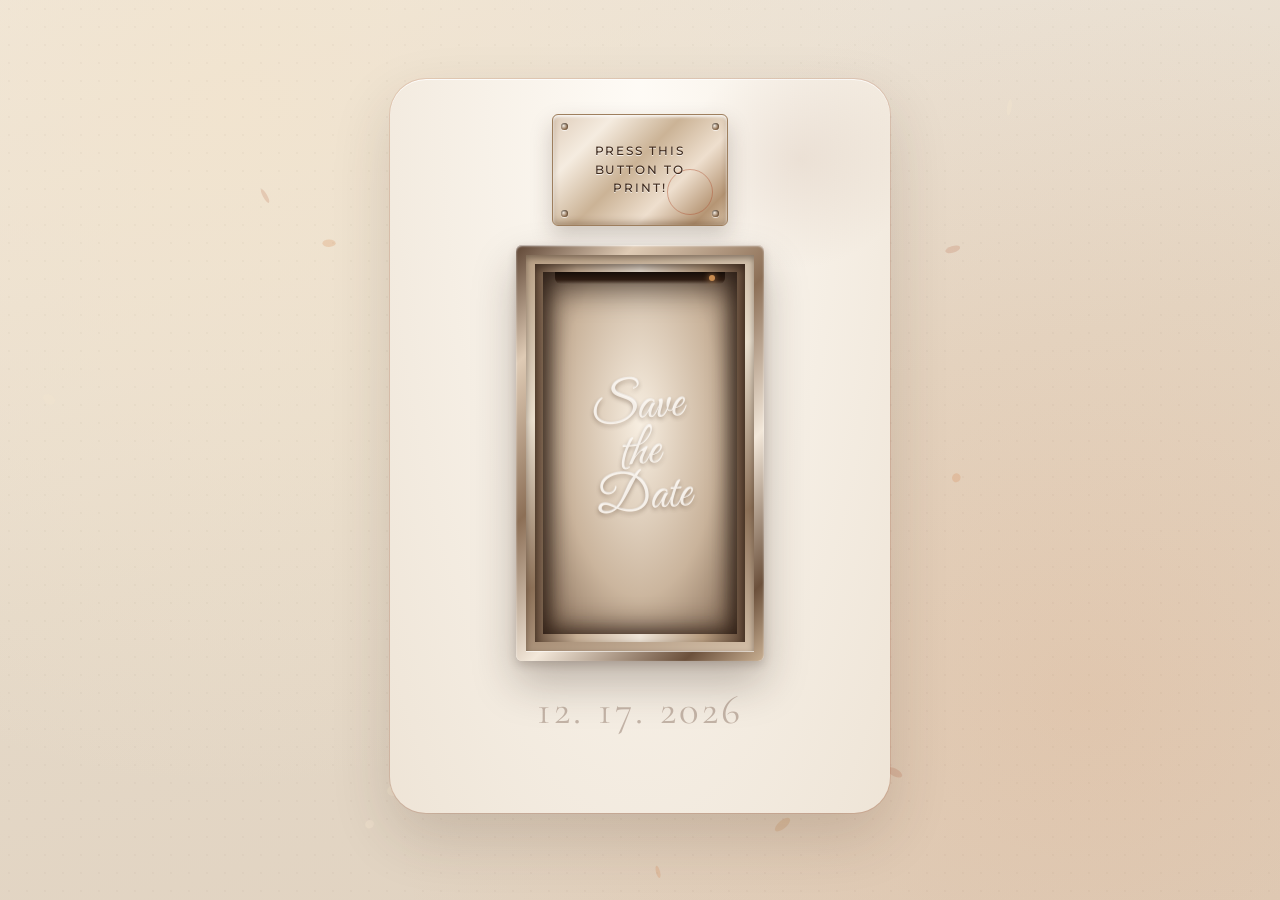
<file: index.html>
<!DOCTYPE html>
<html lang="en">

<head>
  <meta charset="UTF-8" />
  <meta name="viewport" content="width=device-width, initial-scale=1.0" />
  <title>Clifford &amp; Jessa — Save the Date &amp; Wedding Invitation</title>
  <!-- Google Fonts for Editorial Serif, Sweeping Calligraphy & Engraved Sans -->
  <link rel="preconnect" href="https://fonts.googleapis.com" />
  <link rel="preconnect" href="https://fonts.gstatic.com" crossorigin />
  <link
    href="https://fonts.googleapis.com/css2?family=Alex+Brush&family=Cormorant+Garamond:ital,wght@0,300;0,400;0,500;0,600;0,700;1,400;1,600&family=Great+Vibes&family=Montserrat:wght@300;400;500;600&family=Pinyon+Script&display=swap"
    rel="stylesheet" />
  <link rel="stylesheet" href="styles.css?v=7" />
</head>

<body>
  <!-- Ambient Floating Botanical Petals & Warm Sunlight Overlay -->
  <canvas id="petalCanvas" class="ambient-canvas" aria-hidden="true"></canvas>
  <div class="paper-grain-overlay" aria-hidden="true"></div>

  <!-- Camera Flash Overlay for Photo Booth Print Effect -->
  <div id="cameraFlash" class="camera-flash" aria-hidden="true"></div>

  <main class="invitation-stage" id="invitationStage">
    <!-- =====================================================================
         VIEW 1: INTERACTIVE PHOTO BOOTH DISPENSER (00:00 - 00:06 in Video)
         ===================================================================== -->
    <section id="boothView" class="view-screen booth-screen active" aria-labelledby="boothHeading">
      <div class="phone-card-shell">
        <!-- Subtle Botanical Corner Shadow & Dried Palm Accent -->
        <div class="botanical-shadow-top" aria-hidden="true"></div>

        <!-- Top Stage: Swaps from Metallic "PRESS THE BUTTON TO PRINT!" Plaque to "WE ARE GETTING MARRIED! Clifford & Jessa" -->
        <div class="booth-header-slot">
          <!-- State A: Interactive Metallic Push-Button Plaque (00:00 - 00:01) -->
          <button type="button" id="printButtonPlaque" class="metallic-plaque-btn"
            aria-label="Press the button to print Save the Date photo strip">
            <span class="rivet rivet-tl" aria-hidden="true"></span>
            <span class="rivet rivet-tr" aria-hidden="true"></span>
            <span class="rivet rivet-bl" aria-hidden="true"></span>
            <span class="rivet rivet-br" aria-hidden="true"></span>
            <span class="plaque-shimmer" aria-hidden="true"></span>
            <span class="plaque-text">
              PRESS THIS<br />BUTTON TO<br />PRINT!
            </span>
            <span class="plaque-tap-ring" aria-hidden="true"></span>
          </button>

          <!-- State B: Revealed Wedding Announcement Header (00:02 - 00:06) -->
          <div id="marriedHeader" class="married-header" aria-live="polite">
            <p class="eyebrow-tracked">WE ARE GETTING MARRIED!</p>
            <h1 id="boothHeading" class="couple-script-title" tabindex="-1">
              Clifford <span class="amp">&amp;</span> Jessa
            </h1>
          </div>
        </div>

        <!-- Center Stage: Metallic Photo Booth Dispenser Chute -->
        <div class="dispenser-outer-frame" id="dispenserFrame">
          <div class="dispenser-bezel-step-1">
            <div class="dispenser-bezel-step-2">
              <div class="dispenser-recessed-chute">
                <!-- Top Printer Slot Lip & Shadow -->
                <div class="printer-slot-opening" aria-hidden="true">
                  <div class="printer-status-led" id="printerLed"></div>
                </div>

                <!-- Engraved Inner Plate ("Save the Date" script shown inside the metal chute) -->
                <div class="chute-engraving" id="chuteEngraving" aria-hidden="true">
                  <span class="engraved-script">Save<br />the<br />Date</span>
                </div>

                <!-- Printed 4-Frame Photo Strip (Slides down from top printer slot!) -->
                <div class="printed-strip-viewport" id="stripViewport">
                  <article id="boothPhotoStrip" class="photo-strip"
                    aria-label="Printed 4-frame wedding photo strip of Clifford and Jessa">
                    <div class="strip-frame" data-frame="0">
                      <!-- <canvas class="couple-frame-canvas" width="260" height="190" data-pose="1"></canvas> -->
                      <img src="assets/prenup/RED10540.jpg" style="height: 100%; object-fit: cover !important;" />
                      <span class="frame-vintage-gloss"></span>
                    </div>
                    <div class="strip-frame" data-frame="1">
                      <!-- <canvas class="couple-frame-canvas" width="260" height="190" data-pose="2"></canvas> -->
                      <img src="assets/prenup/RED10671.jpg" style="height: 100%; object-fit: cover !important;" />
                      <span class="frame-vintage-gloss"></span>
                    </div>
                    <div class="strip-frame" data-frame="2">
                      <!-- <canvas class="couple-frame-canvas" width="260" height="190" data-pose="3"></canvas> -->
                      <img src="assets/prenup/RED10411.jpg" style="height: 100%; object-fit: cover !important;" />
                      <span class="frame-vintage-gloss"></span>
                    </div>
                    <div class="strip-frame" data-frame="3">
                      <!-- <canvas class="couple-frame-canvas" width="260" height="190" data-pose="4"></canvas> -->
                      <img src="assets/prenup/RED11544.jpg" style="height: 100%; object-fit: cover !important;" />
                      <span class="frame-vintage-gloss"></span>
                    </div>
                    <footer class="strip-caption">
                      <span class="strip-couple-sig">Clifford &amp; Jessa</span>
                      <span class="strip-date-mini">12 . 17 . 2026</span>
                    </footer>
                  </article>
                </div>
              </div>
            </div>
          </div>
        </div>

        <!-- Bottom Stage: Date + "OPEN INVITATION" Button (Reveals after printing) -->
        <div class="booth-footer-area">
          <p id="boothDateDisplay" class="editorial-date-large">12. 17. 2026</p>

          <div class="booth-actions-row">
            <button type="button" id="openInvitationBtn" class="open-invitation-btn"
              aria-label="Open full wedding invitation">
              <span>OPEN INVITATION</span>
            </button>
          </div>
        </div>
      </div>
    </section>

    <!-- =====================================================================
         VIEW 2: FULL EDITORIAL COLLAGE & INTERACTIVE INVITATION (00:07 - 00:22)
         ===================================================================== -->
    <section id="invitationView" class="view-screen invitation-screen" aria-labelledby="venueHeading" hidden>
      <div class="invitation-scroll-container">

        <!-- 1. HERO VENUE & DATE HEADER ("MEET US AT..." at 00:07) -->
        <header class="invitation-hero-header scroll-reveal">
          <p class="eyebrow-tracked">THE WEDDING OF</p>
          <h2 id="venueHeading" class="venue-script-heading" tabindex="-1">
            Clifford<span style="color: black; opacity: 0.25; transform: scale(.75);">&nbsp;&nbsp;+</span>
            <span class="venue-city-script">Jessa</span>
          </h2>
          <p class="hero-full-date" id="heroFullDate">Avanceña • Papel</p>
          <div class="ornamental-divider" aria-hidden="true">
            <span class="divider-line"></span>
            <span class="divider-diamond">✦</span>
            <span class="divider-line"></span>
          </div>
        </header>

        <!-- 2. SIGNATURE EDITORIAL COLLAGE STAGE (00:07 - 00:22 in Video) -->
        <section class="editorial-collage-section" aria-label="Interactive Save the Date Collage">
          <div class="collage-stage">

            <!-- A. WEDDING MOVIE POSTCARD (Tilted Top Card with Live Romantic Cinemagraph - 00:18) -->
            <div class="movie-postcard-wrapper" id="moviePostcard" role="button" tabindex="0"
              aria-label="Wedding movie postcard — click to toggle full cinema mode">
              <div class="postcard-inner">
                <!-- Live Animated Golden-Hour Couple & Terracotta Floral Cinemagraph Canvas -->
                <!-- <canvas id="postcardCinemaCanvas" class="postcard-cinema-canvas" width="680" height="440"></canvas> -->
                <img src="assets/prenup/RED10455.jpg" style="height: 100%; object-fit: cover !important;" />
                <div class="postcard-warm-vignette"></div>

                <!-- Top-Right Invitation Micro-Copy -->
                <div class="postcard-top-right-copy">
                  WE KINDLY INVITE YOU TO<br />
                  OUR WEDDING<br />
                  WITH LOVE
                </div>

                <!-- Sweeping "Save the Date" Typography Overlay (Matches 00:11 & 00:19) -->
                <div class="postcard-save-the-date-overlay">
                  <span class="std-save">Save</span>
                  <span class="std-the">the</span>
                  <span class="std-date">Date</span>
                </div>
              </div>
            </div>

            <!-- B. INTERACTIVE SPINNING VINYL RECORD ("embed your wedding song" - 00:08 & 00:15) -->
            <div class="vinyl-player-cluster" id="vinylCluster">
              <button type="button" id="vinylRecordBtn" class="vinyl-record-btn" aria-pressed="false"
                aria-label="Tap to play Clifford and Jessa's wedding song on vinyl">
                <div class="vinyl-disc" id="vinylDisc">
                  <!-- Grooves & Anisotropic Sheen -->
                  <div class="vinyl-grooves"></div>
                  <div class="vinyl-sheen"></div>

                  <!-- Center Cream & Terracotta Record Label with Monogram & Curved "TAP TO PLAY" -->
                  <div class="vinyl-center-label">
                    <svg viewBox="0 0 200 200" class="vinyl-label-svg" aria-hidden="true">
                      <defs>
                        <path id="topArc" d="M 32,100 A 68,68 0 1,1 168,100" />
                        <path id="bottomArc" d="M 174,100 A 74,74 0 1,1 26,100" />
                      </defs>
                      <!-- Outer decorative terracotta ring -->
                      <circle cx="100" cy="100" r="94" fill="none" stroke="#B05334" stroke-width="1.2"
                        stroke-opacity="0.45" />
                      <circle cx="100" cy="100" r="88" fill="none" stroke="#C98C50" stroke-width="0.7"
                        stroke-dasharray="3 3" stroke-opacity="0.6" />

                      <!-- Top curved song title -->
                      <text class="vinyl-arc-subtext">
                        <textPath href="#topArc" startOffset="50%" text-anchor="middle">
                          WITH YOU BY JIMIN FEAT. HA SUNGWOON
                        </textPath>
                      </text>

                      <!-- Center Calligraphic Monogram Flourish (Like 00:15 in video) -->
                      <path
                        d="M 52,108 C 65,68 95,65 88,98 C 82,122 60,118 72,96 C 85,72 122,74 116,105 C 112,126 138,118 148,88"
                        fill="none" stroke="#5A3828" stroke-width="2.2" stroke-linecap="round" />
                      <text x="100" y="108" text-anchor="middle" class="vinyl-monogram-text">C &amp; J</text>

                      <!-- Bottom Curved "TAP TO PLAY" (Exact match to 00:15 in video) -->
                      <text class="vinyl-arc-tap" id="vinylArcText">
                        <textPath href="#bottomArc" startOffset="50%" text-anchor="middle">
                          TAP TO PLAY
                        </textPath>
                      </text>
                    </svg>
                    <span class="vinyl-spindle-hole"></span>
                  </div>
                </div>
              </button>

              <!-- Floating Musical Notes When Playing -->
              <div class="vinyl-notes-emitter" id="vinylNotes" aria-hidden="true">
                <span class="note n1">♪</span>
                <span class="note n2">♫</span>
                <span class="note n3">♩</span>
              </div>
            </div>

            <!-- C. OVERLAPPING 4-FRAME PHOTO BOOTH STRIP (Right Side Tilted - 00:08 to 00:14) -->
            <div class="collage-strip-holder" id="collageStripHolder" tabindex="0" role="button"
              aria-label="Photo booth strip — hover or tap to bring to front">
              <div class="photo-strip collage-photo-strip" id="collagePhotoStrip">
                <div class="strip-frame" data-frame="0">
                  <!-- <canvas class="couple-frame-canvas" width="260" height="190" data-pose="1"></canvas> -->
                  <img src="assets/prenup/RED10540.jpg" style="height: 100%; object-fit: cover !important;" />
                  <span class="frame-vintage-gloss"></span>
                </div>
                <div class="strip-frame" data-frame="1">
                  <!-- <canvas class="couple-frame-canvas" width="260" height="190" data-pose="2"></canvas> -->
                  <img src="assets/prenup/RED10671.jpg" style="height: 100%; object-fit: cover !important;" />
                  <span class="frame-vintage-gloss"></span>
                </div>
                <div class="strip-frame" data-frame="2">
                  <!-- <canvas class="couple-frame-canvas" width="260" height="190" data-pose="3"></canvas> -->
                  <img src="assets/prenup/RED10411.jpg" style="height: 100%; object-fit: cover !important;" />
                  <span class="frame-vintage-gloss"></span>
                </div>
                <div class="strip-frame" data-frame="3">
                  <!-- <canvas class="couple-frame-canvas" width="260" height="190" data-pose="4"></canvas> -->
                  <img src="assets/prenup/RED11544.jpg" style="height: 100%; object-fit: cover !important;" />
                  <span class="frame-vintage-gloss"></span>
                </div>
                <footer class="strip-caption">
                  <span class="strip-couple-sig">Clifford &amp; Jessa</span>
                  <span class="strip-date-mini">12 . 17 . 2026</span>
                </footer>
              </div>
            </div>

            <!-- D. FORMAL HANDMADE CALLIGRAPHY INVITATION CARD (00:08 - 00:14) -->
            <article class="formal-invitation-card" id="formalInvitationCard" tabindex="0"
              aria-label="Formal Invitation Note — hover or tap to bring to front">
              <div class="card-inner-border">
                <blockquote class="handwritten-note">
                  We'd love for you to join us<br />
                  at the wedding!
                </blockquote>
              </div>
            </article>
          </div>
        </section>

        <!-- 3. CEREMONY & RECEPTION VENUE HIGHLIGHT BANNER (From Media 1) -->
        <section class="venue-terracotta-banner scroll-reveal" aria-label="Ceremony and Reception Details">
          <h6 class="terracotta-banner-script">
            Ceremony
          </h6>
          <p class="terracotta-banner-date">BIRHEN SA KASILAK<br />MINDANAO SHRINE PARISH</p>
          <p class="terracotta-banner-date-sub">Brgy. Bading, Butuan City</p>
          <p class="terracotta-banner-time">December 17, 2026 • 1:00 PM</p>
          <a href="https://www.google.com/maps/search/?api=1&amp;query=XG9M%2BQHP+Birhen+Sa+Kasilak+Shrine,+Butuan+City,+8600+Agusan+del+Norte"
            target="_blank" rel="noopener noreferrer" class="venue-directions-btn">
            Get Directions ↗
          </a>

          <div class="terracotta-banner-reception">
            <p class="terracotta-banner-script reception-script">Reception</p>
            <p class="terracotta-banner-date-sub">to follow at</p>
            <p class="terracotta-reception-label">Almont Inland Resort</p>
            <a href="https://www.google.com/maps/search/?api=1&amp;query=Almont+Inland+Resort,+J+C+Aquino+Ave,+Butuan+City,+8600+Agusan+del+Norte"
              target="_blank" rel="noopener noreferrer" class="venue-directions-btn">
              Get Directions ↗
            </a>
          </div>
        </section>

        <!-- 4. COUNTDOWN TIMER SECTION ("WE HOPE YOU CAN JOIN US IN..." at 00:08 - 00:14) -->
        <section class="countdown-section scroll-reveal" aria-label="Wedding Countdown">
          <p class="eyebrow-tracked">WE HOPE YOU CAN JOIN US IN...</p>
          <div class="countdown-grid" id="countdownGrid" role="timer" aria-live="off">
            <div class="countdown-cell">
              <span class="countdown-num" id="cdDays">48</span>
              <span class="countdown-label">DAYS</span>
            </div>
            <span class="countdown-colon" aria-hidden="true">:</span>
            <div class="countdown-cell">
              <span class="countdown-num" id="cdHours">14</span>
              <span class="countdown-label">HOURS</span>
            </div>
            <span class="countdown-colon" aria-hidden="true">:</span>
            <div class="countdown-cell">
              <span class="countdown-num" id="cdMinutes">48</span>
              <span class="countdown-label">MINUTES</span>
            </div>
            <span class="countdown-colon" aria-hidden="true">:</span>
            <div class="countdown-cell">
              <span class="countdown-num" id="cdSeconds">00</span>
              <span class="countdown-label">SECONDS</span>
            </div>
          </div>
        </section>

        <!-- 5. THE WEDDING ENTOURAGE (From Media 2) -->
        <section class="entourage-section scroll-reveal" aria-labelledby="entourageHeading">
          <p class="eyebrow-tracked">HONORING THOSE BESIDE US</p>
          <h3 id="entourageHeading" class="section-script-title">The Wedding Entourage</h3>

          <!-- Interactive Filter Tabs for Entourage -->
          <div class="entourage-filter-bar" role="tablist" aria-label="Filter entourage by role">
            <button type="button" class="entourage-tab active" role="tab" aria-selected="true"
              data-entourage-filter="all">
              All
            </button>
            <button type="button" class="entourage-tab" role="tab" aria-selected="false"
              data-entourage-filter="parents-sponsors">
              Parents &amp; Principal Sponsors
            </button>
            <button type="button" class="entourage-tab" role="tab" aria-selected="false"
              data-entourage-filter="wedding-party">
              Best Man, Maid of Honor &amp; Party
            </button>
            <button type="button" class="entourage-tab" role="tab" aria-selected="false"
              data-entourage-filter="secondary-bearers">
              Secondary Sponsors &amp; Bearers
            </button>
          </div>

          <div class="entourage-paper-card">
            <!-- Parents -->
            <div class="entourage-group" data-entourage-category="parents-sponsors">
              <div class="entourage-two-col">
                <div class="entourage-col">
                  <h4 class="entourage-gold-ribbon">PARENTS OF THE GROOM</h4>
                  <ul class="entourage-list">
                    <li>Mr. Alvynn Cloyd L. Avanceña</li>
                    <li>Mrs. Jocelyn G. Avanceña</li>
                  </ul>
                </div>
                <div class="entourage-col">
                  <h4 class="entourage-gold-ribbon">PARENTS OF THE BRIDE</h4>
                  <ul class="entourage-list">
                    <li>Mr. Lourdino M. Papel</li>
                    <li>Mrs. Jessica S. Papel</li>
                  </ul>
                </div>
              </div>
            </div>

            <!-- Principal Sponsors -->
            <div class="entourage-group" data-entourage-category="parents-sponsors">
              <h4 class="entourage-gold-ribbon ribbon-wide">PRINCIPAL SPONSORS</h4>
              <div class="entourage-two-col sponsors-grid">
                <ul class="entourage-list">
                  <li>Mrs. Nenith Fortun</li>
                  <li>Mrs. Jane Ignilan</li>
                  <li>Engr. Catherine Aparicio</li>
                  <li>Engr. Gifaril M. Cabalquinto</li>
                  <li>Mrs. Melody Ann A. Aradanas</li>
                  <li>Mrs. Amor M. Estillore</li>
                  <li>Mrs. Armilyn Pahunang</li>
                  <li>Melissa Aradanas</li>
                  <li>Mrs. Charley Tayler</li>
                  <li>Mrs. Isidra Estrella P. Navarro</li>
                  <li>Mrs. Leah M. Obedencia</li>
                  <li>Mrs. Lasylee Marte</li>
                  <li>Mrs. Mayflor Gabor</li>
                </ul>
                <ul class="entourage-list">
                  <li>Mr. Greg Patrick Pabilonio</li>
                  <li>Mr. Cesar M. Bontorostro</li>
                  <li>Engr. Wilfredo B. Aparicio Jr.</li>
                  <li>Mr. Melvyn A. Aradanas</li>
                  <li>Mrs. Anwar Faharudin M. Maulana</li>
                  <li>Engr. Judee Q. Estillore</li>
                  <li>Mr. Jefrey Pahunang</li>
                  <li>Mr. Marvin Aradanas</li>
                  <li>Mr. Joel P. Avanceña</li>
                  <li>Mr. Roy V. Navarro</li>
                  <li>Mr. Hirome C. Obendencia</li>
                  <li>Mr. Jerome Marte</li>
                  <li>Mr. Alonzo Gabor</li>
                </ul>
              </div>
            </div>

            <!-- Best Man & Maid of Honor + Groomsmen & Bridesmaids -->
            <div class="entourage-group" data-entourage-category="wedding-party">
              <div class="entourage-two-col">
                <div class="entourage-col">
                  <h4 class="entourage-gold-ribbon">BEST MAN</h4>
                  <ul class="entourage-list">
                    <li>Mr. John Jaypee Greg D. Jamito</li>
                  </ul>
                </div>
                <div class="entourage-col">
                  <h4 class="entourage-gold-ribbon">MAID OF HONOR</h4>
                  <ul class="entourage-list">
                    <li>Ms. Loureca S. Papel</li>
                  </ul>
                </div>
              </div>

              <div class="entourage-two-col mt-entourage">
                <div class="entourage-col">
                  <h4 class="entourage-gold-ribbon">GROOMSMEN</h4>
                  <ul class="entourage-list">
                    <li>Mr. Kent Argate</li>
                    <li>Mr. Kent Marthy R. Anore</li>
                    <li>Mr. Jerico Vellina</li>
                    <li>Mr. Ryan Christian Coral</li>
                    <li>Mr. William Cupay</li>
                  </ul>
                </div>
                <div class="entourage-col">
                  <h4 class="entourage-gold-ribbon">BRIDESMAIDS</h4>
                  <ul class="entourage-list">
                    <li>Ms. Ashley Mae G. Avanceña</li>
                    <li>Ms. Stiffany Kate Baslot</li>
                    <li>Ms. Cristina C. Tiu</li>
                    <li>Ms. Jenevah Tara D. Pestañas</li>
                    <li>Ms. Christine P. Macuno</li>
                  </ul>
                </div>
              </div>
            </div>

            <!-- Secondary Sponsors & Bearers -->
            <div class="entourage-group" data-entourage-category="secondary-bearers">
              <h4 class="entourage-gold-ribbon ribbon-wide">SECONDARY SPONSORS</h4>

              <div class="secondary-sponsors-stack">
                <div class="secondary-pair">
                  <h5 class="entourage-sub-ribbon">CANDLE</h5>
                  <div class="entourage-two-col">
                    <span>Mr. Jerson Guerrero</span>
                    <span>Mrs. Luningning Guerrero</span>
                  </div>
                </div>

                <div class="secondary-pair">
                  <h5 class="entourage-sub-ribbon">VEIL</h5>
                  <div class="entourage-two-col">
                    <span>Mr. Rizford Burdeos</span>
                    <span>Mrs. Bernadette Burdeos</span>
                  </div>
                </div>

                <div class="secondary-pair">
                  <h5 class="entourage-sub-ribbon">CORD</h5>
                  <div class="entourage-two-col">
                    <span>Mr. Earnest Joefeb Arriola</span>
                    <span>Mrs. Sheila Mae P. Arriola</span>
                  </div>
                </div>
              </div>

              <div class="entourage-three-col mt-entourage">
                <div class="entourage-col">
                  <h5 class="entourage-sub-ribbon">RING BEARER</h5>
                  <p class="bearer-name">Clark Ezekiel D. Dapal</p>
                </div>
                <div class="entourage-col">
                  <h5 class="entourage-sub-ribbon">COIN BEARER</h5>
                  <p class="bearer-name">Prince Mjay P. Escario</p>
                </div>
                <div class="entourage-col">
                  <h5 class="entourage-sub-ribbon">BIBLE BEARER</h5>
                  <p class="bearer-name">Asher Zeke D. Dapal</p>
                </div>
              </div>

              <div class="mt-entourage">
                <h4 class="entourage-gold-ribbon ribbon-wide">FLOWER GIRLS</h4>
                <ul class="entourage-list flower-girls-list">
                  <li>Bella Papel</li>
                  <li>Niovi Dapal</li>
                  <li>Eliana Guerrero</li>
                </ul>
              </div>
            </div>
          </div>
        </section>

        <!-- 6. ATTIRE GUIDE & BOTANICAL COLOR PALETTE (From Media 4 & 5 + Floral Photos) -->
        <section class="palette-section scroll-reveal" aria-labelledby="paletteHeading">
          <p class="eyebrow-tracked">DRESS CODE &amp; COLOR MOTIF</p>
          <h3 id="paletteHeading" class="section-script-title">Attire Guide</h3>
          <p class="section-body-copy">
            Please use this guide for your attire as we celebrate in warm shades of terracotta, sunset peach, dusty
            rose, beige, taupe, and champagne.
          </p>

          <!-- Attire Cards for Principal Sponsors (Ninang & Ninong) & Guests (Gentlemen & Ladies) -->
          <div class="attire-guide-cards">
            <!-- Principal Sponsors Attire Card -->
            <article class="attire-showcase-card">
              <div class="attire-card-header">
                <span class="eyebrow-tracked">PRINCIPAL SPONSORS</span>
                <h4>Ninang &amp; Ninong</h4>
              </div>
              <figure class="attire-figure">
                <img src="assets/attire-sponsors.jpg"
                  alt="Attire Guide for Ninang and Ninong: Formal Long Gown in Beige, Taupe, and Champagne for Ninang; Formal open coat that suits our color motif for Ninong"
                  loading="lazy" />
              </figure>
            </article>

            <!-- Guests Attire Card (Gentlemen & Ladies) -->
            <article class="attire-showcase-card">
              <div class="attire-card-header">
                <span class="eyebrow-tracked">GUESTS ATTIRE</span>
                <h4>Gentlemen &amp; Ladies</h4>
              </div>
              <figure class="attire-figure">
                <img src="assets/attire-guests.jpg"
                  alt="Attire Guide for Gentlemen and Ladies featuring formal long-sleeve shirts with slacks for Gentlemen and flowing floor-length formal dresses for Ladies in terracotta, peach, blush, and taupe tones"
                  loading="lazy" />
              </figure>
              <div class="attire-details-grid">
                <div class="attire-role-box">
                  <strong>GENTLEMEN</strong>
                  <p>Formal long-sleeve button-down shirt in our motif shades paired with beige, taupe, or black slacks
                  </p>
                </div>
                <div class="attire-role-box">
                  <strong>LADIES</strong>
                  <p>Formal long gown or flowing dress in terracotta, warm peach, dusty rose, blush, or mauve-taupe</p>
                </div>
              </div>
            </article>
          </div>

          <!-- Interactive 5 Floral Swatches from Photo 1 -->
          <div class="floral-swatch-row" role="listbox" aria-label="Wedding Color Palette Swatches">
            <button type="button" class="swatch-item active" role="option" aria-selected="true" data-color="#F2E4CE"
              data-name="Cream Daffodils" data-desc="Soft sunlit ivory &amp; warm champagne silk tones">
              <span class="swatch-circle" style="--swatch-hex: #F2E4CE;"></span>
              <span class="swatch-flower-tag">CREAM</span>
              <span class="swatch-flower-name">DAFFODILS</span>
            </button>

            <button type="button" class="swatch-item" role="option" aria-selected="false" data-color="#C98C50"
              data-name="Amber Banyan Leaves" data-desc="Golden honeyed amber, warm ochre &amp; bronze accents">
              <span class="swatch-circle" style="--swatch-hex: #C98C50;"></span>
              <span class="swatch-flower-tag">AMBER</span>
              <span class="swatch-flower-name">BANYAN LEAVES</span>
            </button>

            <button type="button" class="swatch-item" role="option" aria-selected="false" data-color="#F7F1E8"
              data-name="Cream Blooming Peony" data-desc="Delicate alabaster, pearl linen &amp; soft cream tailoring">
              <span class="swatch-circle" style="--swatch-hex: #F7F1E8;"></span>
              <span class="swatch-flower-tag">CREAM</span>
              <span class="swatch-flower-name">BLOOMING PEONY</span>
            </button>

            <button type="button" class="swatch-item" role="option" aria-selected="false" data-color="#B05334"
              data-name="Terracotta Anthuriums" data-desc="Rich burnt sienna, spiced terracotta &amp; rust velvet">
              <span class="swatch-circle" style="--swatch-hex: #B05334;"></span>
              <span class="swatch-flower-tag">TERRACOTTA</span>
              <span class="swatch-flower-name">ANTHURIUMS</span>
            </button>
          </div>

          <!-- Active Swatch Detail Banner -->
          <div class="swatch-inspector-card" id="swatchInspector">
            <span class="inspector-dot" id="inspectorDot" style="background: #F2E4CE;"></span>
            <div class="inspector-copy">
              <strong id="inspectorTitle">Cream Daffodils (#F2E4CE)</strong>
              <p id="inspectorDesc">Soft sunlit ivory &amp; warm champagne silk tones</p>
            </div>
          </div>
        </section>

        <!-- 7. ORDER OF EVENTS TIMELINE (Updated for 1:00 PM Ceremony & Almont Inland Resort Reception) -->
        <section class="timeline-section scroll-reveal" aria-labelledby="timelineHeading">
          <p class="eyebrow-tracked">THE CELEBRATION</p>
          <h3 id="timelineHeading" class="section-script-title">Order of Events</h3>

          <div class="timeline-list">
            <div class="timeline-item scroll-reveal">
              <span class="timeline-time">12:00 NN</span>
              <span class="timeline-marker" aria-hidden="true"></span>
              <div class="timeline-content">
                <h4>Guest Arrival &amp; Seating</h4>
                <p>Birhen sa Kasilak Mindanao Shrine Parish — Kindly arrive at least one hour before the ceremony to
                  settle in comfortably.</p>
              </div>
            </div>

            <div class="timeline-item scroll-reveal">
              <span class="timeline-time">1:00 PM</span>
              <span class="timeline-marker" aria-hidden="true"></span>
              <div class="timeline-content">
                <h4>Wedding Ceremony</h4>
                <p>Solemn exchange of marriage vows and nuptial blessing at Birhen sa Kasilak Mindanao Shrine Parish.
                </p>
              </div>
            </div>

            <div class="timeline-item scroll-reveal">
              <span class="timeline-time">2:30 PM</span>
              <span class="timeline-marker" aria-hidden="true"></span>
              <div class="timeline-content">
                <h4>Post-Ceremony Photos &amp; Travel to Reception</h4>
                <p>Celebratory photos with the newlyweds followed by transfer to Almont Inland Resort Butuan.</p>
              </div>
            </div>

            <div class="timeline-item scroll-reveal">
              <span class="timeline-time">4:00 PM</span>
              <span class="timeline-marker" aria-hidden="true"></span>
              <div class="timeline-content">
                <h4>Reception &amp; Banquet Dinner</h4>
                <p>Grand entrance, dinner celebration, heartfelt toasts, and first dance at Almont Inland Resort Butuan.
                </p>
              </div>
            </div>
          </div>
        </section>

        <!-- 8. IMPORTANT REMINDERS, FAQs & UNPLUGGED CEREMONY REQUEST (From Media 3) -->
        <section class="reminders-faq-section scroll-reveal" aria-labelledby="remindersHeading">
          <p class="eyebrow-tracked">GENTLE REMINDERS &amp; FAQs</p>
          <h3 id="remindersHeading" class="section-script-title">Notes for Our Guests</h3>

          <div class="faq-cards-stack">
            <article class="faq-card">
              <h4 class="faq-question">What time should I arrive?</h4>
              <p class="faq-answer">
                We’d love for you to be comfortably seated before the ceremony begins! To help everything go smoothly
                and allow everyone to settle in, we kindly recommend arriving at least one hour before the ceremony. We
                can’t wait to share this special moment with you!
              </p>
            </article>

            <article class="faq-card">
              <h4 class="faq-question">Can I bring someone else to your wedding with me?</h4>
              <p class="faq-answer">
                We’re so happy to celebrate this special day with you! However, due to our limited venue capacity, we’re
                only able to accommodate the guests included on our guest list. Each seat has been thoughtfully reserved
                for a specific guest, so we kindly ask that you join us only if your name is on the invitation. Thank
                you so much for understanding and for being part of our special day.
              </p>
            </article>

            <article class="faq-card unplugged-heart-card">
              <span class="unplugged-badge">📵 UNPLUGGED CEREMONY</span>
              <h4 class="faq-question">A Little Request from our Hearts</h4>
              <div class="faq-answer unplugged-paragraphs">
                <p>
                  As we begin this beautiful new chapter of our lives, we hope to share our wedding ceremony with all of
                  you in the most meaningful way. We wish to keep this special moment solemn and intimate, allowing us
                  to be fully present as we exchange our vows and become husband and wife.
                </p>
                <p>
                  With love, we kindly ask everyone to refrain from taking photos or videos during the ceremony. Please
                  leave the capturing of these precious moments to our wonderful photography and videography team.
                </p>
                <p>
                  Once we are announced as husband and wife, feel free to take out your phones, snap photos, and
                  celebrate this special moment with us!
                </p>
                <p>
                  Don't worry, we'll make sure to share our wedding photos with you after the celebration so we can all
                  look back on these beautiful memories together.
                </p>
                <p class="unplugged-closing">
                  Thank you for understanding and for being part of one of the most meaningful days of our lives. Your
                  presence means so much to us, and we can't wait to celebrate this love with you!
                </p>
              </div>
            </article>
          </div>
        </section>

        <!-- 9. MONETARY GIFT & BANK TRANSFER QR SECTION -->
        <section class="gifts-section scroll-reveal" aria-labelledby="giftsHeading">
          <p class="eyebrow-tracked">A NOTE ON GIFTS</p>
          <h3 id="giftsHeading" class="section-script-title">Gift Guide</h3>
          <p class="section-body-copy gifts-caption">
            Your presence is already a gift for us, but if you feel called to give, a monetary gift is one we warmly
            suggest as we begin building our new life together.
          </p>

          <article class="gift-qr-card" aria-label="UnionBank InstaPay QR Code for Bank Transfers">
            <div class="gift-bank-header">
              <span class="bank-pill-badge">UnionBank • InstaPay</span>
              <h4 class="bank-account-name" id="bankAccountName">LOURDJESSA SIMENE PAPEL</h4>
              <p class="bank-account-number">**** **** 9909</p>
            </div>

            <figure class="gift-qr-frame">
              <img src="assets/gift-qr.png"
                alt="UnionBank InstaPay QR Code for Lourdjessa Simene Papel (ending in 9909)" class="gift-qr-img"
                width="503" height="504" loading="lazy" />
            </figure>

            <p class="gift-scan-hint">Scan directly with any banking or e-wallet app via InstaPay, or save the QR code
              below.</p>

            <div class="gift-actions-row">
              <a href="assets/unionbank-qr-card.png" download="Clifford-and-Jessa-UnionBank-QR.png"
                class="primary-terracotta-btn gift-download-btn">
                Download QR Code
              </a>
            </div>
          </article>
        </section>

        <!-- 10. WAX SEAL ENVELOPE & RSVP CTA SECTION -->
        <section class="rsvp-envelope-section" aria-labelledby="rsvpSectionHeading">
          <div class="terracotta-envelope-card">
            <div class="envelope-flap-graphic" aria-hidden="true"></div>
            <p class="eyebrow-tracked">KINDLY RESPOND ON OR BEFORE<br />DECEMBER 3, 2026</p>
            <h3 id="rsvpSectionHeading" class="section-script-title">Reserve Your Seat</h3>
            <p class="section-body-copy">
              Tap the terracotta wax seal below to open your personal RSVP card and confirm your attendance.
            </p>

            <!-- Interactive Terracotta Wax Seal Button -->
            <button type="button" id="waxSealRsvpBtn" class="wax-seal-btn"
              aria-label="Press wax seal to open RSVP form">
              <span class="wax-seal-outer">
                <span class="wax-seal-inner">
                  <span class="wax-monogram">C&amp;J</span>
                  <span class="wax-sub">RSVP</span>
                </span>
              </span>
            </button>

            <div id="rsvpSavedBadge" class="rsvp-saved-badge" hidden>
              <span>✓ Your RSVP is sealed &amp; confirmed!</span>
            </div>
          </div>
        </section>

        <footer class="invitation-footer">
          <p class="couple-script-footer">Clifford &amp; Jessa</p>
          <p class="footer-meta">DECEMBER 17, 2026</p>
          <button type="button" id="replayBoothFooterBtn" class="subtle-text-btn">
            ↑ Return to Photo Booth Dispenser
          </button>
        </footer>

      </div>
    </section>
  </main>

  <!-- =====================================================================
       MODAL 1: FULLSCREEN VINYL RECORD TURNTABLE ("embed your wedding song" 00:15)
       Uses native <dialog closedby="any"> + JS backdrop fallback
       ===================================================================== -->
  <dialog id="vinylModal" class="luxury-dialog vinyl-dialog" closedby="any" aria-labelledby="vinylModalTitle">
    <div class="dialog-sheet vinyl-sheet">
      <button type="button" class="dialog-close-btn" data-close-dialog="vinylModal"
        aria-label="Close turntable view">✕</button>
      <p class="eyebrow-tracked">EMBED YOUR WEDDING SONG 🕊️</p>
      <h2 id="vinylModalTitle" class="dialog-script-title">Our Wedding Turntable</h2>

      <div class="turntable-stage">
        <div class="vinyl-disc vinyl-disc-large" id="vinylDiscLarge">
          <div class="vinyl-grooves"></div>
          <div class="vinyl-sheen"></div>
          <div class="vinyl-center-label">
            <svg viewBox="0 0 200 200" class="vinyl-label-svg" aria-hidden="true">
              <defs>
                <path id="modalTopArc" d="M 32,100 A 68,68 0 1,1 168,100" />
                <path id="modalBottomArc" d="M 174,100 A 74,74 0 1,1 26,100" />
              </defs>
              <circle cx="100" cy="100" r="94" fill="none" stroke="#B05334" stroke-width="1.2" stroke-opacity="0.45" />
              <text class="vinyl-arc-subtext">
                <textPath href="#modalTopArc" startOffset="50%" text-anchor="middle">
                  WITH YOU BY JIMIN FEAT. HA SUNGWOON
                </textPath>
              </text>
              <path
                d="M 52,108 C 65,68 95,65 88,98 C 82,122 60,118 72,96 C 85,72 122,74 116,105 C 112,126 138,118 148,88"
                fill="none" stroke="#5A3828" stroke-width="2.2" stroke-linecap="round" />
              <text x="100" y="108" text-anchor="middle" class="vinyl-monogram-text">C &amp; J</text>
              <text class="vinyl-arc-tap">
                <textPath href="#modalBottomArc" startOffset="50%" text-anchor="middle" id="modalVinylArcText">
                  TAP TO PLAY
                </textPath>
              </text>
            </svg>
            <span class="vinyl-spindle-hole"></span>
          </div>
        </div>
        <!-- Tonearm -->
        <div class="tonearm" id="tonearm" aria-hidden="true"></div>
      </div>

      <p class="song-title-display" id="currentSongTitle">“With You by Jimin feat. Ha Sungwoon”</p>

      <div class="turntable-actions">
        <button type="button" id="modalPlayToggleBtn" class="primary-terracotta-btn">
          Play / Pause Vinyl
        </button>
        <label class="secondary-outline-btn" for="customAudioInput">
          ♪ Load Custom MP3 Song
          <input type="file" id="customAudioInput" accept="audio/*" hidden />
        </label>
      </div>
      <audio id="customAudioElement" src="assets/bg.mp3" preload="auto" loop hidden></audio>
    </div>
  </dialog>

  <!-- =====================================================================
       MODAL 2: WAX-SEAL INTERACTIVE RSVP DIALOG
       Uses native <dialog closedby="any"> + JS backdrop fallback
       ===================================================================== -->
  <dialog id="rsvpModal" class="luxury-dialog rsvp-dialog" closedby="any" aria-labelledby="rsvpModalTitle">
    <div class="dialog-sheet">
      <button type="button" class="dialog-close-btn" data-close-dialog="rsvpModal"
        aria-label="Close RSVP dialog">✕</button>
      <p class="eyebrow-tracked">THE CELEBRATION OF<br />CLIFFORD &amp; JESSA</p>
      <h2 id="rsvpModalTitle" class="dialog-script-title">Répondez S'il Vous Plaît</h2>

      <form id="rsvpForm" class="rsvp-form">
        <div class="form-field">
          <label for="guestName">Full Name</label>
          <input type="text" id="guestName" name="guestName" required placeholder="e.g., Jessa Avanceña"
            autocomplete="name" />
        </div>

        <div class="form-row-2">
          <div class="form-field">
            <label for="attendanceSelect">Will You Attend?</label>
            <select id="attendanceSelect" name="attendance" required>
              <option value="joyfully_accepts">Joyfully Accepts</option>
              <option value="regretfully_declines">Regretfully Declines</option>
            </select>
          </div>

          <div class="form-field">
            <label for="foodRestrictions">Any food restrictions?</label>
            <input type="text" id="foodRestrictions" name="foodRestrictions"
              placeholder="e.g., None, no pork, allergies..." />
          </div>
        </div>

        <div class="form-field">
          <label for="guestMessage">Note for the Couple</label>
          <textarea id="guestMessage" name="message" rows="2"
            placeholder="Share your wishes for Clifford &amp; Jessa..."></textarea>
        </div>

        <button type="submit" id="rsvpSubmitBtn" class="primary-terracotta-btn full-width-btn">
          Seal &amp; Send RSVP
        </button>
      </form>
    </div>
  </dialog>

  <!-- =====================================================================
       MODAL 3: WAX-SEALED RSVP CONFIRMATION MODAL
       Uses native <dialog closedby="any"> + JS backdrop fallback
       ===================================================================== -->
  <dialog id="rsvpSuccessModal" class="luxury-dialog rsvp-success-dialog" closedby="any"
    aria-labelledby="rsvpSuccessTitle">
    <div class="dialog-sheet rsvp-success-sheet">
      <button type="button" class="dialog-close-btn" data-close-dialog="rsvpSuccessModal"
        aria-label="Close confirmation dialog">✕</button>

      <div class="rsvp-success-seal" aria-hidden="true">
        <span class="wax-seal-outer">
          <span class="wax-seal-inner">
            <span class="wax-monogram">C&amp;J</span>
            <span class="wax-sub">SEALED</span>
          </span>
        </span>
      </div>

      <p class="eyebrow-tracked">RSVP CONFIRMED</p>
      <h2 id="rsvpSuccessTitle" class="dialog-script-title">Thank You!</h2>
      <p id="rsvpSuccessMessage" class="rsvp-success-copy">
        Your wax-sealed RSVP has been recorded.
      </p>
      <p class="rsvp-success-subcopy">
        We look forward to celebrating with you on December 17, 2026!
      </p>

      <button type="button" class="primary-terracotta-btn full-width-btn" data-close-dialog="rsvpSuccessModal">
        Done
      </button>
    </div>
  </dialog>

  <script src="script.js?v=7"></script>
</body>

</html>
</file>
<file: styles.css>
/* ==========================================================================
   CLIFFORD & JESSA — INTERACTIVE WEDDING INVITATION
   Palette inspired by the attached Floral & Terracotta Moodboard Photos:
   - Cream Daffodils (#F2E4CE)
   - Amber Banyan Leaves (#C98C50)
   - Cream Blooming Peony (#F7F1E8)
   - Sunset Yellow Vendela Rose (#D88046)
   - Terracotta Anthuriums (#B05334)
   ========================================================================== */

:root {
  /* Botanical Color Palette from Attached Photos */
  --bg-oatmeal: #EAE0D3;
  --bg-cream-peony: #F5EFE7;
  --bg-parchment: #FCF9F4;
  --cream-daffodil: #F2E4CE;
  --amber-banyan: #C98C50;
  --sunset-vendela: #D88046;
  --terracotta: #B05334;
  --terracotta-deep: #8C3B20;
  --cappuccino-taupe: #B69682;
  --champagne-brass: #C8A982;
  --ink-espresso: #36231B;
  --ink-umber: #684939;
  --ink-muted: #8C6D5B;

  /* Typography */
  --font-serif: 'Cormorant Garamond', Georgia, serif;
  --font-script: 'Great Vibes', 'Pinyon Script', cursive;
  --font-calligraphy: 'Alex Brush', 'Great Vibes', cursive;
  --font-sans: 'Montserrat', -apple-system, BlinkMacSystemFont, sans-serif;

  /* Shadows & Depth */
  --shadow-soft: 0 18px 42px rgba(54, 35, 27, 0.12);
  --shadow-card: 0 12px 30px rgba(72, 42, 28, 0.16);
  --shadow-strip: 0 14px 28px rgba(45, 26, 18, 0.25);
}

*,
*::before,
*::after {
  box-sizing: border-box;
  margin: 0;
  padding: 0;
}

html {
  scroll-behavior: smooth;
  background-color: var(--bg-oatmeal);
  color: var(--ink-espresso);
  font-family: var(--font-serif);
  -webkit-font-smoothing: antialiased;
}

body {
  min-height: 100dvh;
  background:
    radial-gradient(circle at 18% 12%, rgba(242, 228, 206, 0.85) 0%, transparent 52%),
    radial-gradient(circle at 85% 78%, rgba(216, 128, 70, 0.16) 0%, transparent 55%),
    linear-gradient(165deg, #EFE7DC 0%, #E5D9C8 50%, #DFD0BE 100%);
  overflow-x: hidden;
  position: relative;
}

/* Ambient Floating Petals & Paper Texture */
.ambient-canvas {
  position: fixed;
  inset: 0;
  width: 100%;
  height: 100%;
  pointer-events: none;
  z-index: 1;
}

.paper-grain-overlay {
  position: fixed;
  inset: 0;
  pointer-events: none;
  z-index: 2;
  opacity: 0.28;
  background-image: radial-gradient(rgba(104, 73, 57, 0.12) 1px, transparent 0);
  background-size: 18px 18px;
}

/* Camera Shutter Flash Effect */
.camera-flash {
  position: fixed;
  inset: 0;
  background: #FFFDF9;
  opacity: 0;
  pointer-events: none;
  z-index: 999;
  transition: opacity 0.45s ease-out;
}

.camera-flash.flash-active {
  opacity: 0.85;
  transition: none;
}

/* ==========================================================================
   MAIN INVITATION STAGE & VIEW TRANSITIONS
   ========================================================================== */
.invitation-stage {
  position: relative;
  z-index: 10;
  min-height: 100dvh;
  display: flex;
  flex-direction: column;
  align-items: center;
  justify-content: center;
  padding: 32px 16px 40px;
}

.view-screen {
  width: 100%;
  max-width: 500px;
  margin: 0 auto;
}

.view-screen[hidden] {
  display: none !important;
}

/* View Transition API Rules (Following same-document-transitions guide) */
.couple-script-title,
.venue-script-heading {
  width: fit-content;
  margin-inline: auto;
}

::view-transition-old(shared-photo-strip),
::view-transition-new(shared-photo-strip) {
  height: 100%;
}

@media (prefers-reduced-motion: reduce) {

  ::view-transition-group(*),
  ::view-transition-old(*),
  ::view-transition-new(*) {
    animation: none !important;
  }
}

/* ==========================================================================
   VIEW 1: PHOTO BOOTH DISPENSER SCREEN (00:00 - 00:06 in Video)
   ========================================================================== */
.phone-card-shell {
  position: relative;
  background:
    radial-gradient(ellipse at 50% 0%, rgba(255, 252, 247, 0.92), rgba(238, 228, 214, 0.96)),
    var(--bg-cream-peony);
  border-radius: 36px;
  padding: 30px 24px 28px;
  box-shadow:
    0 24px 60px rgba(54, 35, 27, 0.16),
    inset 0 1px 0 rgba(255, 255, 255, 0.85),
    0 0 0 1px rgba(176, 83, 52, 0.16);
  display: flex;
  flex-direction: column;
  align-items: center;
  overflow: hidden;
}

/* Soft Botanical Palm Shadow Across Top-Right */
.botanical-shadow-top {
  position: absolute;
  top: -30px;
  right: -30px;
  width: 240px;
  height: 220px;
  background: radial-gradient(ellipse at center, rgba(182, 150, 130, 0.18) 0%, transparent 70%);
  transform: rotate(-22deg);
  pointer-events: none;
}

/* Top Slot Container: Holds either the Metallic Button Plaque OR the Married Title */
.booth-header-slot {
  position: relative;
  width: 100%;
  min-height: 122px;
  display: flex;
  align-items: center;
  justify-content: center;
  margin-bottom: 14px;
}

/* STATE A: Metallic "PRESS THE BUTTON TO PRINT!" Plaque (00:00 - 00:01) */
.metallic-plaque-btn {
  position: relative;
  width: 176px;
  height: 112px;
  border-radius: 6px;
  border: 1px solid #9E7F5E;
  background:
    linear-gradient(135deg,
      #DFCDBA 0%,
      #F5ECE0 22%,
      #CBB396 46%,
      #EEDFCE 68%,
      #B59574 88%,
      #D8C2A8 100%);
  box-shadow:
    0 10px 22px rgba(58, 36, 22, 0.22),
    inset 0 2px 3px rgba(255, 255, 255, 0.85),
    inset 0 -3px 6px rgba(92, 62, 38, 0.35);
  cursor: pointer;
  display: flex;
  align-items: center;
  justify-content: center;
  padding: 14px;
  overflow: hidden;
  transition:
    transform 0.28s cubic-bezier(0.22, 1, 0.36, 1),
    box-shadow 0.28s ease,
    opacity 0.45s ease;
}

.metallic-plaque-btn:hover {
  transform: translateY(-2px) scale(1.02);
  box-shadow:
    0 14px 28px rgba(58, 36, 22, 0.28),
    inset 0 2px 4px rgba(255, 255, 255, 0.9);
}

.metallic-plaque-btn:active,
.metallic-plaque-btn.pressed {
  transform: translateY(3px) scale(0.96);
  box-shadow:
    0 3px 8px rgba(58, 36, 22, 0.25),
    inset 0 3px 8px rgba(62, 40, 24, 0.45);
}

.metallic-plaque-btn.plaque-hidden {
  opacity: 0;
  transform: translateY(-12px) scale(0.9);
  pointer-events: none;
  position: absolute;
}

/* 4 Corner Rivets on the Plaque */
.rivet {
  position: absolute;
  width: 7px;
  height: 7px;
  border-radius: 50%;
  background: radial-gradient(circle at 35% 35%, #FFF8EE, #8C6C4E 65%, #4F3926 100%);
  box-shadow: 0 1px 1px rgba(255, 255, 255, 0.7), inset 0 1px 2px rgba(0, 0, 0, 0.5);
}

.rivet-tl {
  top: 8px;
  left: 8px;
}

.rivet-tr {
  top: 8px;
  right: 8px;
}

.rivet-bl {
  bottom: 8px;
  left: 8px;
}

.rivet-br {
  bottom: 8px;
  right: 8px;
}

.plaque-text {
  font-family: var(--font-sans);
  font-size: 0.78rem;
  font-weight: 500;
  letter-spacing: 0.16em;
  line-height: 1.48;
  color: #3E2A1E;
  text-shadow: 0 1px 0 rgba(255, 255, 255, 0.75);
  text-align: center;
  z-index: 2;
}

.plaque-shimmer {
  position: absolute;
  inset: -40%;
  background: linear-gradient(115deg,
      transparent 35%,
      rgba(255, 251, 244, 0.65) 50%,
      transparent 65%);
  translate: -120% 0;
  animation: plaqueSweep 3.8s ease-in-out infinite;

  @media (prefers-reduced-motion: reduce) {
    animation: none;
  }
}

.plaque-tap-ring {
  position: absolute;
  width: 46px;
  height: 46px;
  border-radius: 50%;
  border: 1.5px solid rgba(176, 83, 52, 0.45);
  bottom: 10px;
  right: 14px;
  animation: pulseTap 2s ease-out infinite;
  pointer-events: none;

  @media (prefers-reduced-motion: reduce) {
    animation: none;
    opacity: 0.3;
  }
}

/* STATE B: "WE ARE GETTING MARRIED! Clifford & Jessa" (00:02 - 00:06) */
.married-header {
  text-align: center;
  opacity: 0;
  transform: translateY(14px);
  pointer-events: none;
  position: absolute;
  transition: opacity 0.65s ease, transform 0.65s cubic-bezier(0.22, 1, 0.36, 1);
}

.married-header.visible {
  opacity: 1;
  transform: translateY(0);
  pointer-events: auto;
  position: relative;
}

.eyebrow-tracked {
  font-family: var(--font-serif);
  font-size: 0.85rem;
  font-weight: 600;
  letter-spacing: 0.22em;
  text-transform: uppercase;
  color: var(--ink-umber);
  margin-bottom: 6px;
}

.couple-script-title {
  font-family: var(--font-script);
  font-size: clamp(2.55rem, 8vw, 3.35rem);
  font-weight: 400;
  color: var(--terracotta-deep);
  line-height: 1.08;
  text-shadow: 0 2px 10px rgba(176, 83, 52, 0.12);
  outline: none;
}

.couple-script-title .amp {
  color: var(--amber-banyan);
  font-size: 0.88em;
  padding-inline: 2px;
}

/* ==========================================================================
   METALLIC PHOTO BOOTH DISPENSER CHUTE (Centerpiece of Screen 1)
   Warm Brushed Champagne-Bronze & Pewter Bezel with Recessed Slot
   ========================================================================== */
.dispenser-outer-frame {
  width: 248px;
  height: 416px;
  padding: 10px;
  border-radius: 6px;
  background: linear-gradient(135deg,
      #5E4534 0%,
      #DFCBB5 18%,
      #8C6F56 42%,
      #F3E8DA 65%,
      #6B503B 88%,
      #C9B093 100%);
  box-shadow:
    0 22px 44px rgba(48, 28, 18, 0.28),
    0 4px 10px rgba(48, 28, 18, 0.18),
    inset 0 1px 2px rgba(255, 255, 255, 0.8);
  position: relative;
}

.dispenser-bezel-step-1 {
  width: 100%;
  height: 100%;
  padding: 9px;
  background: linear-gradient(160deg,
      #B89F84 0%,
      #EADFCE 35%,
      #8D7158 70%,
      #D4C0A9 100%);
  box-shadow:
    inset 0 3px 6px rgba(38, 24, 15, 0.45),
    0 1px 0 rgba(255, 255, 255, 0.6);
}

.dispenser-bezel-step-2 {
  width: 100%;
  height: 100%;
  padding: 8px;
  background: linear-gradient(90deg,
      #69503D 0%,
      #C7AF95 20%,
      #EFE5D8 50%,
      #B69B7E 80%,
      #5C4433 100%);
  box-shadow: inset 0 4px 9px rgba(28, 16, 10, 0.55);
}

.dispenser-recessed-chute {
  position: relative;
  width: 100%;
  height: 100%;
  background:
    radial-gradient(ellipse at 50% 42%, rgba(248, 239, 226, 0.92) 0%, rgba(202, 180, 156, 0.95) 58%, rgba(128, 103, 82, 0.98) 100%);
  box-shadow:
    inset 0 18px 28px rgba(26, 15, 9, 0.62),
    inset 0 -12px 22px rgba(46, 28, 18, 0.42),
    inset 8px 0 16px rgba(38, 22, 14, 0.38),
    inset -8px 0 16px rgba(38, 22, 14, 0.38);
  overflow: hidden;
  display: flex;
  align-items: flex-start;
  justify-content: center;
}

/* Dark Horizontal Printer Slot Opening at Top of Chute */
.printer-slot-opening {
  position: absolute;
  top: 0;
  left: 6%;
  right: 6%;
  height: 12px;
  background: linear-gradient(180deg, #160D08 0%, #2E1C12 65%, transparent 100%);
  border-radius: 0 0 6px 6px;
  z-index: 15;
  display: flex;
  align-items: center;
  justify-content: flex-end;
  padding-right: 10px;
}

.printer-status-led {
  width: 6px;
  height: 6px;
  border-radius: 50%;
  background: var(--amber-banyan);
  box-shadow: 0 0 6px var(--amber-banyan);
  transition: background-color 0.3s ease, box-shadow 0.3s ease;
}

.printer-status-led.printing {
  background: #E56B38;
  box-shadow: 0 0 10px #E56B38;
  animation: blinkLed 0.35s ease-in-out infinite alternate;
}

/* Engraved "Save the Date" Script on Back Wall of Chute (Visible at 00:00 - 00:02) */
.chute-engraving {
  position: absolute;
  inset: 0;
  display: flex;
  align-items: center;
  justify-content: center;
  text-align: center;
  pointer-events: none;
  z-index: 2;
  transition: opacity 0.6s ease;
}

.engraved-script {
  font-family: var(--font-script);
  font-size: 3.1rem;
  line-height: 0.92;
  color: rgba(255, 250, 244, 0.78);
  text-shadow:
    0 2px 4px rgba(74, 48, 32, 0.45),
    0 -1px 1px rgba(255, 255, 255, 0.85);
  transform: rotate(-4deg);
}

/* Viewport inside the chute that clips the photo strip as it feeds from the top */
.printed-strip-viewport {
  position: relative;
  z-index: 10;
  width: 100%;
  height: 100%;
  display: flex;
  justify-content: center;
  align-items: flex-start;
  padding-top: 10px;
  overflow: hidden;
}

/* ==========================================================================
   THE 4-FRAME PHOTO BOOTH STRIP (Shared across Screen 1 & Screen 2)
   ========================================================================== */
.photo-strip {
  width: 122px;
  background: var(--bg-parchment);
  padding: 7px 7px 11px;
  border-radius: 2px;
  box-shadow: var(--shadow-strip);
  border: 1px solid rgba(182, 150, 130, 0.35);
  display: flex;
  flex-direction: column;
  gap: 5px;
  user-select: none;
}

/* Initial unprinted position inside Screen 1 chute: tucked completely above the slot */
#boothPhotoStrip {
  translate: 0 -112%;
  opacity: 0;
}

/* Realistic Photo Booth Step-Feed Printing Animation (00:02 - 00:05 in Video) */
#boothPhotoStrip.printing-active {
  opacity: 1;
  animation: printPhotoStrip 2.75s cubic-bezier(0.22, 0.8, 0.32, 1) forwards;

  @media (prefers-reduced-motion: reduce) {
    animation: none;
    translate: 0 2px;
  }
}

#boothPhotoStrip.printed-done {
  opacity: 1;
  translate: 0 2px;
  view-transition-name: shared-photo-strip;
}

@keyframes printPhotoStrip {
  0% {
    translate: 0 -108%;
  }

  24% {
    translate: 0 -76%;
  }

  30% {
    translate: 0 -74%;
  }

  52% {
    translate: 0 -46%;
  }

  58% {
    translate: 0 -44%;
  }

  82% {
    translate: 0 -14%;
  }

  100% {
    translate: 0 2px;
  }
}

.strip-frame {
  position: relative;
  width: 100%;
  aspect-ratio: 4 / 3;
  background: #2C1D16;
  overflow: hidden;
  border: 1px solid rgba(90, 56, 40, 0.2);
}

.couple-frame-canvas {
  width: 100%;
  height: 100%;
  display: block;
  object-fit: cover;
}

.frame-vintage-gloss {
  position: absolute;
  inset: 0;
  background: linear-gradient(125deg, rgba(255, 248, 236, 0.18) 0%, transparent 45%, rgba(44, 24, 14, 0.2) 100%);
  pointer-events: none;
}

.strip-caption {
  display: flex;
  flex-direction: column;
  align-items: center;
  padding-top: 3px;
  line-height: 1.1;
}

.strip-couple-sig {
  font-family: var(--font-script);
  font-size: 0.92rem;
  color: var(--terracotta-deep);
}

.strip-date-mini {
  font-family: var(--font-sans);
  font-size: 0.44rem;
  letter-spacing: 0.18em;
  color: var(--ink-muted);
  margin-top: 1px;
}

/* ==========================================================================
   SCREEN 1 FOOTER: DATE & "OPEN INVITATION" CTA
   ========================================================================== */
.booth-footer-area {
  width: 100%;
  text-align: center;
  margin-top: 18px;
  min-height: 102px;
  display: flex;
  flex-direction: column;
  align-items: center;
}

.editorial-date-large {
  font-family: var(--font-serif);
  font-size: clamp(2rem, 6.5vw, 2.55rem);
  font-weight: 400;
  letter-spacing: 0.08em;
  color: var(--ink-umber);
  opacity: 0.35;
  transform: translateY(6px);
  transition: opacity 0.6s ease, transform 0.6s ease, color 0.6s ease;
}

.editorial-date-large.date-active {
  opacity: 1;
  transform: translateY(0);
  color: var(--ink-espresso);
}

.booth-actions-row {
  margin-top: 12px;
  min-height: 44px;
  display: flex;
  align-items: center;
  justify-content: center;
}

.open-invitation-btn {
  padding: 11px 32px;
  border-radius: 3px;
  border: 1px solid var(--terracotta);
  background: linear-gradient(180deg, rgba(252, 249, 244, 0.95) 0%, rgba(242, 228, 206, 0.92) 100%);
  color: var(--terracotta-deep);
  font-family: var(--font-sans);
  font-size: 0.72rem;
  font-weight: 500;
  letter-spacing: 0.22em;
  text-transform: uppercase;
  cursor: pointer;
  box-shadow: 0 8px 20px rgba(176, 83, 52, 0.16);
  opacity: 0;
  translate: 0 12px;
  pointer-events: none;
  transition:
    opacity 0.55s ease,
    translate 0.55s cubic-bezier(0.22, 1, 0.36, 1),
    background-color 0.25s ease,
    color 0.25s ease,
    transform 0.2s ease;
}

.open-invitation-btn.btn-visible {
  opacity: 1;
  translate: 0 0;
  pointer-events: auto;
  animation: gentlePulseBorder 2.4s ease-in-out infinite;

  @media (prefers-reduced-motion: reduce) {
    animation: none;
  }
}

.open-invitation-btn:hover {
  background: var(--terracotta);
  color: var(--bg-parchment);
  transform: translateY(-2px);
}

.subtle-text-btn {
  background: none;
  border: none;
  font-family: var(--font-sans);
  font-size: 0.65rem;
  letter-spacing: 0.08em;
  color: var(--ink-umber);
  text-decoration: underline;
  text-underline-offset: 3px;
  cursor: pointer;
  transition: color 0.2s ease;
}

.subtle-text-btn:hover {
  color: var(--terracotta-deep);
}

.dot-sep {
  color: var(--amber-banyan);
  font-size: 0.7rem;
}

/* ==========================================================================
   VIEW 2: FULL EDITORIAL INVITATION & INTERACTIVE COLLAGE (00:07 - 00:22)
   ========================================================================== */
.invitation-screen {
  max-width: 560px;
}

.invitation-scroll-container {
  background:
    radial-gradient(ellipse at 50% 0%, rgba(252, 249, 244, 0.96), rgba(242, 232, 218, 0.96)),
    var(--bg-cream-peony);
  border-radius: 36px;
  padding: 32px 22px 40px;
  box-shadow:
    0 26px 68px rgba(54, 35, 27, 0.16),
    inset 0 1px 0 rgba(255, 255, 255, 0.9),
    0 0 0 1px rgba(176, 83, 52, 0.16);
  display: flex;
  flex-direction: column;
  gap: 28px;
  overflow: hidden;
}

/* 1. HERO VENUE HEADER ("MEET US AT The Conservatory Gardens") */
.invitation-hero-header {
  text-align: center;
  padding-inline: 10px;
}

.venue-script-heading {
  font-family: var(--font-script);
  font-size: clamp(2.5rem, 8.2vw, 3.45rem);
  font-weight: 400;
  line-height: 1.04;
  color: var(--terracotta-deep);
  margin: 6px auto 12px;
  outline: none;
}

.venue-city-script {
  color: var(--ink-umber);
  font-size: 0.9em;
}

.hero-full-date {
  font-family: var(--font-serif);
  font-size: 1.05rem;
  font-weight: 600;
  letter-spacing: 0.22em;
  color: var(--ink-espresso);
  text-transform: uppercase;
}

.ornamental-divider {
  display: flex;
  align-items: center;
  justify-content: center;
  gap: 12px;
  margin-top: 12px;
  color: var(--amber-banyan);
}

.divider-line {
  width: 56px;
  height: 1px;
  background: linear-gradient(90deg, transparent, var(--amber-banyan), transparent);
}

.divider-diamond {
  font-size: 0.75rem;
}

/* ==========================================================================
   2. SIGNATURE EDITORIAL COLLAGE STAGE (00:07 - 00:22 in Video)
   Contains:
   - Tilted Wedding Movie Postcard (Top Center-Left)
   - Interactive Spinning Vinyl Record (Middle Left)
   - Overlapping 4-Frame Photo Booth Strip (Right Side)
   - Formal Handmade Calligraphy Invitation Card (Bottom Center)
   ========================================================================== */
.editorial-collage-section {
  position: relative;
  width: 100%;
  padding-block: 0;
}

.collage-stage {
  position: relative;
  width: 100%;
  display: flex;
  flex-direction: column;
  align-items: center;
}

/* A. WEDDING MOVIE POSTCARD (00:08 - 00:22 in Video) */
.movie-postcard-wrapper {
  position: relative;
  width: 88%;
  max-width: 400px;
  aspect-ratio: 16 / 10.6;
  background: var(--bg-parchment);
  padding: 8px;
  border-radius: 4px;
  box-shadow: 0 20px 42px rgba(45, 25, 15, 0.26);
  transform: rotate(-3.2deg) translateX(-10px);
  z-index: 15;
  cursor: pointer;
  transition: transform 0.45s cubic-bezier(0.22, 1, 0.36, 1), box-shadow 0.45s ease;
}

.movie-postcard-wrapper:focus,
.movie-postcard-wrapper:focus-visible,
.movie-postcard-wrapper.cinema-expanded,
.movie-postcard-wrapper.is-front {
  transform: rotate(0deg) scale(1.04);
  box-shadow: 0 28px 58px rgba(45, 25, 15, 0.38);
  z-index: 60;
  outline: none;
}

.movie-postcard-wrapper:hover {
  transform: rotate(0deg) scale(1.04);
  box-shadow: 0 28px 58px rgba(45, 25, 15, 0.38);
  z-index: 70;
}

.postcard-inner {
  position: relative;
  width: 100%;
  height: 100%;
  overflow: hidden;
  border-radius: 2px;
  background: #2A1912;
}

.postcard-cinema-canvas {
  width: 100%;
  height: 100%;
  display: block;
  object-fit: cover;
}

.postcard-warm-vignette {
  position: absolute;
  inset: 0;
  background:
    radial-gradient(circle at 60% 45%, transparent 30%, rgba(36, 18, 10, 0.52) 100%),
    linear-gradient(180deg, rgba(36, 18, 10, 0.3) 0%, transparent 40%, rgba(36, 18, 10, 0.65) 100%);
  pointer-events: none;
}

.postcard-top-right-copy {
  position: absolute;
  top: 12px;
  right: 14px;
  text-align: right;
  font-family: var(--font-sans);
  font-size: 0.5rem;
  font-weight: 500;
  letter-spacing: 0.16em;
  line-height: 1.45;
  color: var(--cream-daffodil);
  text-shadow: 0 1px 4px rgba(0, 0, 0, 0.6);
}

/* Sweeping "Save the Date" Overlay on Movie Postcard (Matches 00:11 & 00:19) */
.postcard-save-the-date-overlay {
  position: absolute;
  inset: 0;
  display: flex;
  flex-direction: column;
  justify-content: center;
  padding-left: 18px;
  pointer-events: none;
}

.std-save,
.std-date {
  font-family: var(--font-script);
  font-size: clamp(2.8rem, 9vw, 3.8rem);
  color: #FFF9F2;
  line-height: 0.78;
  text-shadow: 0 4px 18px rgba(28, 14, 8, 0.65);
}

.std-the {
  font-family: var(--font-serif);
  font-style: italic;
  font-size: clamp(1.3rem, 4vw, 1.75rem);
  color: var(--cream-daffodil);
  margin-left: 58px;
  margin-block: 2px;
  text-shadow: 0 2px 10px rgba(28, 14, 8, 0.65);
}

.std-date {
  margin-left: 26px;
}

.postcard-bottom-bar {
  position: absolute;
  bottom: 10px;
  left: 12px;
  right: 12px;
  display: flex;
  align-items: center;
  justify-content: space-between;
  gap: 8px;
}

.film-live-badge {
  display: inline-flex;
  align-items: center;
  gap: 5px;
  padding: 3px 8px;
  border-radius: 999px;
  background: rgba(36, 20, 14, 0.62);
  backdrop-filter: blur(4px);
  color: var(--cream-daffodil);
  font-family: var(--font-sans);
  font-size: 0.46rem;
  letter-spacing: 0.14em;
}

.film-dot {
  width: 6px;
  height: 6px;
  border-radius: 50%;
  background: var(--sunset-vendela);
  box-shadow: 0 0 6px var(--sunset-vendela);
  animation: blinkLed 1s ease-in-out infinite alternate;
}

.postcard-couple-pill {
  padding: 3px 12px;
  border-radius: 999px;
  border: 1px solid rgba(242, 228, 206, 0.75);
  background: rgba(54, 35, 27, 0.48);
  backdrop-filter: blur(4px);
  color: #FFFDF9;
  font-family: var(--font-script);
  font-size: 0.95rem;
}

/* B. INTERACTIVE SPINNING VINYL RECORD ("embed your wedding song" - 00:08 & 00:15) */
.vinyl-player-cluster {
  position: absolute;
  top: 168px;
  left: -6px;
  z-index: 28;
  display: flex;
  flex-direction: column;
  align-items: center;
  transition: transform 0.38s cubic-bezier(0.22, 1, 0.36, 1), filter 0.38s ease;
}

.vinyl-player-cluster:focus-within,
.vinyl-player-cluster.is-front {
  transform: scale(1.06) translateY(-4px);
  z-index: 60;
}

.vinyl-player-cluster:hover {
  transform: scale(1.06) translateY(-4px);
  z-index: 70;
}

.vinyl-record-btn {
  background: none;
  border: none;
  padding: 0;
  cursor: pointer;
  border-radius: 50%;
  transition: transform 0.35s cubic-bezier(0.22, 1, 0.36, 1);
}

.vinyl-record-btn:hover {
  transform: scale(1.07);
}

.vinyl-record-btn:active {
  transform: scale(0.96);
}

.vinyl-disc {
  position: relative;
  width: 152px;
  height: 152px;
  border-radius: 50%;
  background:
    radial-gradient(circle at center,
      #19120F 0%,
      #281C17 28%,
      #140D0A 45%,
      #2C1F19 66%,
      #120C09 86%,
      #2F211B 100%);
  box-shadow:
    0 16px 34px rgba(32, 18, 11, 0.42),
    0 0 0 2px rgba(201, 140, 80, 0.28);
  display: flex;
  align-items: center;
  justify-content: center;
  overflow: hidden;
}

.vinyl-disc-large {
  width: 248px;
  height: 248px;
}

/* Realistic Concentric Vinyl Micro-Grooves */
.vinyl-grooves {
  position: absolute;
  inset: 6px;
  border-radius: 50%;
  background: repeating-radial-gradient(circle at center,
      rgba(255, 245, 232, 0.055) 0px,
      rgba(255, 245, 232, 0.055) 1px,
      transparent 1.5px,
      transparent 3.5px);
  pointer-events: none;
}

/* Anisotropic Conic Light Reflection Sheen on Vinyl */
.vinyl-sheen {
  position: absolute;
  inset: 0;
  border-radius: 50%;
  background: conic-gradient(from 35deg,
      transparent 0deg,
      rgba(242, 228, 206, 0.22) 28deg,
      transparent 60deg,
      transparent 150deg,
      rgba(216, 128, 70, 0.18) 185deg,
      transparent 220deg,
      transparent 360deg);
  pointer-events: none;
}

/* Warm Cream Peony & Terracotta Center Label (Matches 00:15 in Video) */
.vinyl-center-label {
  position: relative;
  width: 58%;
  height: 58%;
  border-radius: 50%;
  background: radial-gradient(circle at 35% 30%, #FCF8F0 0%, #EFE1CE 70%, #DEC8AE 100%);
  box-shadow:
    0 0 0 3px rgba(176, 83, 52, 0.35),
    inset 0 1px 4px rgba(90, 56, 40, 0.25);
  display: flex;
  align-items: center;
  justify-content: center;
}

.vinyl-label-svg {
  width: 100%;
  height: 100%;
  overflow: visible;
}

.vinyl-arc-subtext {
  font-family: var(--font-sans);
  font-size: 9.5px;
  font-weight: 500;
  letter-spacing: 0.16em;
  fill: var(--ink-umber);
}

.vinyl-monogram-text {
  font-family: var(--font-script);
  font-size: 26px;
  fill: var(--terracotta-deep);
  opacity: 0.25;
}

.vinyl-arc-tap {
  font-family: var(--font-serif);
  font-size: 13.5px;
  font-weight: 600;
  letter-spacing: 0.18em;
  fill: var(--ink-espresso);
}

.vinyl-spindle-hole {
  position: absolute;
  width: 10px;
  height: 10px;
  border-radius: 50%;
  background: #231610;
  border: 1.5px solid var(--champagne-brass);
  box-shadow: inset 0 1px 2px rgba(0, 0, 0, 0.8);
}

.vinyl-disc.is-spinning {
  animation: spinVinyl 4.5s linear infinite;

  @media (prefers-reduced-motion: reduce) {
    animation-duration: 24s;
  }
}

@keyframes spinVinyl {
  to {
    rotate: 360deg;
  }
}

/* Floating Musical Notes Emitter */
.vinyl-notes-emitter {
  position: absolute;
  top: -12px;
  left: 50%;
  pointer-events: none;
  opacity: 0;
  transition: opacity 0.3s ease;
}

.vinyl-notes-emitter.active {
  opacity: 1;
}

.vinyl-notes-emitter .note {
  position: absolute;
  color: var(--terracotta);
  font-size: 1.1rem;
  animation: floatNote 2.4s ease-out infinite;

  @media (prefers-reduced-motion: reduce) {
    animation: none;
  }
}

.vinyl-notes-emitter .n2 {
  left: 24px;
  animation-delay: 0.8s;
  color: var(--amber-banyan);
}

.vinyl-notes-emitter .n3 {
  left: -22px;
  animation-delay: 1.5s;
  color: var(--sunset-vendela);
}

@keyframes floatNote {
  0% {
    translate: 0 10px;
    opacity: 0;
    scale: 0.7;
  }

  40% {
    opacity: 1;
  }

  100% {
    translate: -10px -46px;
    opacity: 0;
    scale: 1.15;
  }
}

.vinyl-controls-caption {
  margin-top: 6px;
}

.vinyl-caption-pill {
  display: inline-flex;
  align-items: center;
  gap: 5px;
  padding: 4px 10px;
  border-radius: 999px;
  background: rgba(252, 249, 244, 0.92);
  border: 1px solid rgba(176, 83, 52, 0.3);
  color: var(--terracotta-deep);
  font-family: var(--font-sans);
  font-size: 0.56rem;
  font-weight: 500;
  letter-spacing: 0.08em;
  text-transform: uppercase;
  cursor: pointer;
  box-shadow: 0 4px 12px rgba(54, 35, 27, 0.12);
}

/* C. OVERLAPPING 4-FRAME PHOTO STRIP IN COLLAGE (Right Side, Tilted - 00:08 to 00:14) */
.collage-strip-holder {
  position: absolute;
  top: 28px;
  right: -4px;
  z-index: 26;
  transform: rotate(7.5deg);
  cursor: pointer;
  transition: transform 0.38s cubic-bezier(0.22, 1, 0.36, 1), filter 0.38s ease;
}

.collage-strip-holder:focus,
.collage-strip-holder:focus-visible,
.collage-strip-holder.is-front {
  transform: rotate(1.5deg) scale(1.06) translateY(-4px);
  z-index: 60;
  outline: none;
}

.collage-strip-holder:hover {
  transform: rotate(1.5deg) scale(1.06) translateY(-4px);
  z-index: 70;
}

.collage-photo-strip {
  width: 118px;
}

.collage-photo-strip.active-shared-strip {
  view-transition-name: shared-photo-strip;
}

/* D. FORMAL HANDMADE CALLIGRAPHY INVITATION CARD (Bottom of Collage - 00:08 to 00:14) */
.formal-invitation-card {
  position: relative;
  z-index: 20;
  width: 84%;
  max-width: 370px;
  margin-top: 26px;
  margin-left: 16px;
  background:
    radial-gradient(circle at 20% 20%, #FFFDF9 0%, #F8F1E7 100%);
  padding: 12px;
  border-radius: 3px;
  box-shadow:
    0 20px 44px rgba(54, 35, 27, 0.18),
    0 0 0 1px rgba(201, 140, 80, 0.28);
  transform: rotate(1.4deg);
  cursor: pointer;
  transition: transform 0.38s cubic-bezier(0.22, 1, 0.36, 1), box-shadow 0.38s ease;
}

.formal-invitation-card:focus,
.formal-invitation-card:focus-visible,
.formal-invitation-card.is-front {
  transform: rotate(0deg) scale(1.04) translateY(-4px);
  box-shadow:
    0 28px 58px rgba(45, 25, 15, 0.34),
    0 0 0 1.5px rgba(176, 83, 52, 0.45);
  z-index: 60;
  outline: none;
}

.formal-invitation-card:hover {
  transform: rotate(0deg) scale(1.04) translateY(-4px);
  box-shadow:
    0 28px 58px rgba(45, 25, 15, 0.34),
    0 0 0 1.5px rgba(176, 83, 52, 0.45);
  z-index: 70;
}

.card-inner-border {
  border: 1px solid rgba(176, 83, 52, 0.32);
  padding: 22px 18px;
  text-align: center;
}

.card-small-caps {
  font-family: var(--font-sans);
  font-size: 0.55rem;
  letter-spacing: 0.2em;
  color: var(--ink-muted);
  margin-bottom: 6px;
}

.card-serif-emphasis {
  font-family: var(--font-serif);
  font-size: 0.92rem;
  font-weight: 600;
  letter-spacing: 0.18em;
  color: var(--ink-espresso);
}

.card-serif-sub {
  font-family: var(--font-serif);
  font-size: 0.78rem;
  letter-spacing: 0.16em;
  color: var(--ink-umber);
  margin-top: 3px;
}

.card-hairline {
  border: none;
  height: 1px;
  background: linear-gradient(90deg, transparent, rgba(176, 83, 52, 0.35), transparent);
  margin: 16px auto;
  width: 78%;
}

.handwritten-note {
  font-family: var(--font-calligraphy);
  font-size: clamp(1.65rem, 5.2vw, 2.1rem);
  line-height: 1.25;
  color: var(--terracotta-deep);
  padding-inline: 6px;
}

.handwritten-signoff {
  display: block;
  margin-top: 6px;
  color: var(--ink-umber);
}

.card-footer-caps {
  font-family: var(--font-sans);
  font-size: 0.52rem;
  letter-spacing: 0.2em;
  color: var(--ink-muted);
}

/* ==========================================================================
   3. COUNTDOWN TIMER SECTION ("WE HOPE YOU CAN JOIN US IN..." at 00:08 - 00:14)
   ========================================================================== */
.countdown-section {
  text-align: center;
  padding: 26px 16px;
  border-radius: 20px;
  background: rgba(252, 249, 244, 0.72);
  border: 1px solid rgba(201, 140, 80, 0.26);
  box-shadow: var(--shadow-soft);
}

.countdown-grid {
  display: flex;
  align-items: baseline;
  justify-content: center;
  gap: clamp(8px, 3vw, 18px);
  margin-top: 12px;
}

.countdown-cell {
  display: flex;
  flex-direction: column;
  align-items: center;
  min-width: 64px;
}

.countdown-num {
  font-family: var(--font-serif);
  font-size: clamp(2.2rem, 7vw, 3.1rem);
  font-weight: 400;
  line-height: 1;
  color: var(--terracotta-deep);
  font-variant-numeric: tabular-nums;
}

.countdown-label {
  font-family: var(--font-sans);
  font-size: 0.56rem;
  letter-spacing: 0.2em;
  color: var(--ink-muted);
  margin-top: 6px;
}

.countdown-colon {
  font-family: var(--font-serif);
  font-size: 1.8rem;
  color: var(--amber-banyan);
  transform: translateY(-10px);
}

/* ==========================================================================
   4. BOTANICAL COLOR PALETTE & MOODBOARD SECTION (From Attached Photos)
   ========================================================================== */
.palette-section {
  text-align: center;
}

.section-script-title {
  font-family: var(--font-script);
  font-size: clamp(2.2rem, 7vw, 2.85rem);
  font-weight: 400;
  color: var(--terracotta-deep);
  margin: 4px 0 10px;
}

.section-body-copy {
  font-family: var(--font-serif);
  font-size: 1.05rem;
  line-height: 1.55;
  color: var(--ink-umber);
  max-width: 44ch;
  margin: 0 auto 22px;
}

.floral-swatch-row {
  display: grid;
  grid-template-columns: repeat(4, 1fr);
  gap: 10px;
  margin-bottom: 16px;
}

@media (max-width: 640px) {
  .floral-swatch-row {
    grid-template-columns: repeat(2, 1fr);
  }
}

.swatch-item {
  background: rgba(252, 249, 244, 0.8);
  border: 1px solid rgba(182, 150, 130, 0.3);
  border-radius: 14px;
  padding: 12px 4px 10px;
  display: flex;
  flex-direction: column;
  align-items: center;
  cursor: pointer;
  transition: transform 0.25s ease, border-color 0.25s ease, box-shadow 0.25s ease;
}

.swatch-item:hover,
.swatch-item.active {
  transform: translateY(-4px);
  border-color: var(--terracotta);
  box-shadow: 0 10px 22px rgba(176, 83, 52, 0.16);
  background: #FFFDF9;
}

.swatch-circle {
  width: 38px;
  height: 38px;
  border-radius: 50%;
  background: var(--swatch-hex);
  border: 2px solid #fff;
  box-shadow: 0 4px 10px rgba(54, 35, 27, 0.18);
  margin-bottom: 8px;
}

.swatch-flower-tag {
  font-family: var(--font-sans);
  font-size: 0.44rem;
  letter-spacing: 0.14em;
  color: var(--ink-muted);
}

.swatch-flower-name {
  font-family: var(--font-serif);
  font-size: 0.68rem;
  font-weight: 600;
  color: var(--ink-espresso);
  line-height: 1.15;
  margin-top: 2px;
}

.swatch-inspector-card {
  display: flex;
  align-items: center;
  justify-content: center;
  gap: 12px;
  padding: 12px 16px;
  border-radius: 14px;
  background: rgba(252, 249, 244, 0.9);
  border: 1px solid rgba(201, 140, 80, 0.32);
  margin-bottom: 22px;
  text-align: left;
}

.inspector-dot {
  width: 28px;
  height: 28px;
  border-radius: 50%;
  flex-shrink: 0;
  border: 2px solid #fff;
  box-shadow: 0 2px 8px rgba(0, 0, 0, 0.15);
}

.inspector-copy strong {
  font-family: var(--font-serif);
  font-size: 1rem;
  color: var(--ink-espresso);
}

.inspector-copy p {
  font-family: var(--font-sans);
  font-size: 0.68rem;
  color: var(--ink-umber);
}

/* Bento Moodboard Grid Featuring Cropped Reference Images */
.moodboard-bento-grid {
  display: grid;
  grid-template-columns: repeat(2, 1fr);
  gap: 12px;
}

.bento-card {
  position: relative;
  border-radius: 14px;
  overflow: hidden;
  background: var(--bg-parchment);
  box-shadow: 0 8px 20px rgba(54, 35, 27, 0.12);
  border: 1px solid rgba(201, 140, 80, 0.25);
  aspect-ratio: 4 / 4.2;
}

.bento-card.bento-tall {
  grid-column: span 2;
  aspect-ratio: 16 / 11;
}

.bento-card img {
  width: 100%;
  height: 100%;
  object-fit: cover;
  display: block;
  transition: scale 0.55s cubic-bezier(0.22, 1, 0.36, 1);
}

.bento-card:hover img {
  scale: 1.05;
}

.bento-card figcaption {
  position: absolute;
  bottom: 8px;
  left: 8px;
  right: 8px;
  padding: 5px 10px;
  border-radius: 999px;
  background: rgba(42, 25, 18, 0.68);
  backdrop-filter: blur(6px);
  color: var(--cream-daffodil);
  font-family: var(--font-sans);
  font-size: 0.56rem;
  letter-spacing: 0.14em;
  text-transform: uppercase;
}

/* ==========================================================================
   5. ORDER OF EVENTS TIMELINE
   ========================================================================== */
.timeline-section {
  text-align: center;
}

.timeline-list {
  position: relative;
  margin-top: 18px;
  display: flex;
  flex-direction: column;
  gap: 18px;
  text-align: left;
}

.timeline-list::before {
  content: '';
  position: absolute;
  top: 8px;
  bottom: 8px;
  left: 86px;
  width: 1px;
  background: linear-gradient(180deg, transparent, var(--amber-banyan), var(--terracotta), transparent);
}

.timeline-item {
  display: grid;
  grid-template-columns: 74px 24px 1fr;
  align-items: start;
  gap: 8px;
}

.timeline-time {
  font-family: var(--font-sans);
  font-size: 0.66rem;
  font-weight: 600;
  letter-spacing: 0.12em;
  color: var(--terracotta);
  text-align: right;
  padding-top: 3px;
}

.timeline-marker {
  width: 11px;
  height: 11px;
  border-radius: 50%;
  background: var(--bg-parchment);
  border: 2.5px solid var(--terracotta);
  margin: 4px auto 0;
  z-index: 2;
  box-shadow: 0 0 0 3px rgba(176, 83, 52, 0.15);
}

.timeline-content {
  background: rgba(252, 249, 244, 0.78);
  border: 1px solid rgba(201, 140, 80, 0.25);
  border-radius: 12px;
  padding: 12px 14px;
}

.timeline-content h4 {
  font-family: var(--font-serif);
  font-size: 1.15rem;
  font-weight: 600;
  color: var(--ink-espresso);
  margin-bottom: 3px;
}

.timeline-content p {
  font-size: 0.92rem;
  line-height: 1.45;
  color: var(--ink-umber);
}

/* ==========================================================================
   6. TERRACOTTA ENVELOPE & WAX-SEAL RSVP CTA (Inspired by Photo 2 Bottom-Right)
   ========================================================================== */
.rsvp-envelope-section {
  text-align: center;
  opacity: 1;
}

.terracotta-envelope-card {
  position: relative;
  background: #FFFDF9;
  border-radius: 22px;
  padding: 36px 20px 30px;
  border: 1.5px solid rgba(176, 83, 52, 0.45);
  box-shadow:
    0 20px 44px rgba(140, 59, 32, 0.18),
    inset 0 0 0 6px rgba(176, 83, 52, 0.1);
  overflow: hidden;
  opacity: 1;
}

.rsvp-envelope-section .eyebrow-tracked {
  color: var(--terracotta-deep);
  font-weight: 700;
}

.rsvp-envelope-section .section-body-copy {
  color: var(--ink-espresso);
  font-weight: 500;
}

.envelope-flap-graphic {
  position: absolute;
  top: 0;
  left: 0;
  right: 0;
  height: 24px;
  background: linear-gradient(90deg, var(--terracotta), var(--sunset-vendela), var(--terracotta));
  clip-path: polygon(0 0, 100% 0, 50% 100%);
  opacity: 1;
}

.wax-seal-btn {
  background: none;
  border: none;
  cursor: pointer;
  margin-top: 8px;
  padding: 6px;
  transition: transform 0.3s cubic-bezier(0.22, 1, 0.36, 1);
}

.wax-seal-btn:hover {
  transform: scale(1.08) rotate(-3deg);
}

.wax-seal-btn:active {
  transform: scale(0.95);
}

.wax-seal-outer {
  width: 88px;
  height: 88px;
  border-radius: 47% 53% 51% 49% / 52% 48% 53% 47%;
  background: radial-gradient(circle at 32% 28%, #D46C47 0%, #B05334 52%, #7D331B 92%);
  box-shadow:
    0 10px 22px rgba(110, 42, 20, 0.38),
    inset 0 3px 6px rgba(255, 215, 190, 0.45),
    inset 0 -4px 8px rgba(58, 18, 8, 0.6);
  display: flex;
  align-items: center;
  justify-content: center;
}

.wax-seal-inner {
  width: 66px;
  height: 66px;
  border-radius: 50%;
  border: 1.5px solid rgba(242, 210, 188, 0.45);
  box-shadow:
    inset 0 2px 5px rgba(58, 18, 8, 0.55),
    0 1px 2px rgba(255, 220, 200, 0.35);
  display: flex;
  flex-direction: column;
  align-items: center;
  justify-content: center;
  color: #FCECE2;
}

.wax-monogram {
  font-family: var(--font-script);
  font-size: 1.45rem;
  line-height: 1;
}

.wax-sub {
  font-family: var(--font-sans);
  font-size: 0.48rem;
  letter-spacing: 0.2em;
  margin-top: 2px;
}

.rsvp-saved-badge {
  margin-top: 14px;
  padding: 8px 16px;
  border-radius: 999px;
  background: rgba(176, 83, 52, 0.12);
  border: 1px solid var(--terracotta);
  color: var(--terracotta-deep);
  font-family: var(--font-sans);
  font-size: 0.7rem;
  font-weight: 500;
}

.invitation-footer {
  text-align: center;
  padding-top: 10px;
  border-top: 1px solid rgba(201, 140, 80, 0.28);
}

.couple-script-footer {
  font-family: var(--font-script);
  font-size: 2.3rem;
  color: var(--terracotta-deep);
}

.footer-meta {
  font-family: var(--font-sans);
  font-size: 0.62rem;
  letter-spacing: 0.2em;
  color: var(--ink-muted);
  margin: 4px 0 12px;
}

/* ==========================================================================
   SCROLL-DRIVEN ENTRY ANIMATIONS (Following scroll-entry-exit-effects guide)
   ========================================================================== */
@media (prefers-reduced-motion: no-preference) {
  @supports ((animation-timeline: view()) and (animation-range: entry)) {
    @keyframes scrollRevealEntry {
      from {
        opacity: 0;
        translate: 0 28px;
        scale: 0.96;
      }

      to {
        opacity: 1;
        translate: 0 0;
        scale: 1;
      }
    }

    .scroll-reveal {
      animation: scrollRevealEntry auto linear backwards;
      animation-timeline: view(block);
      animation-range: entry 0% entry 65%;
    }
  }
}

/* Fallback class for browsers without CSS view() timeline support */
.scroll-reveal-fallback {
  opacity: 0;
  translate: 0 24px;
  transition: opacity 0.6s ease-out, translate 0.6s ease-out;
}

.scroll-reveal-fallback.in-view {
  opacity: 1;
  translate: 0 0;
}

/* ==========================================================================
   NATIVE <dialog closedby="any"> MODALS (Following light-dismiss-a-dialog & motion)
   ========================================================================== */
.luxury-dialog {
  margin: auto;
  width: min(92vw, 440px);
  border: 1.5px solid rgba(176, 83, 52, 0.5);
  border-radius: 24px;
  background: #FFFDF9;
  color: var(--ink-espresso);
  padding: 0;
  box-shadow: 0 28px 70px rgba(36, 18, 10, 0.48);
}

.luxury-dialog[open] {
  opacity: 1;
  scale: 1;
}

.luxury-dialog::backdrop {
  background-color: rgba(30, 16, 10, 0.72);
  backdrop-filter: blur(5px);
}

.dialog-sheet {
  position: relative;
  padding: 32px 24px 26px;
  text-align: center;
}

.dialog-close-btn {
  position: absolute;
  top: 14px;
  right: 14px;
  width: 32px;
  height: 32px;
  border-radius: 50%;
  border: 1px solid rgba(176, 83, 52, 0.25);
  background: rgba(242, 228, 206, 0.5);
  color: var(--ink-espresso);
  cursor: pointer;
}

.dialog-script-title {
  font-family: var(--font-script);
  font-size: 2.35rem;
  font-weight: 400;
  color: var(--terracotta-deep);
  margin: 4px 0 14px;
}

/* Turntable Modal Stage */
.turntable-stage {
  position: relative;
  display: flex;
  justify-content: center;
  align-items: center;
  padding: 16px 0;
}

.tonearm {
  position: absolute;
  top: 14px;
  right: 34px;
  width: 14px;
  height: 128px;
  border-right: 4px solid var(--champagne-brass);
  border-top: 8px solid var(--terracotta);
  border-radius: 4px;
  transform-origin: top right;
  rotate: -24deg;
  transition: rotate 0.5s cubic-bezier(0.22, 1, 0.36, 1);
  pointer-events: none;
}

.tonearm.playing {
  rotate: 12deg;
}

.song-title-display {
  font-family: var(--font-serif);
  font-style: italic;
  font-size: 1rem;
  color: var(--ink-umber);
  margin: 8px 0 18px;
}

.turntable-actions {
  display: flex;
  flex-direction: column;
  gap: 10px;
}

.primary-terracotta-btn {
  padding: 12px 22px;
  border-radius: 999px;
  border: none;
  background: linear-gradient(135deg, var(--terracotta) 0%, var(--terracotta-deep) 100%);
  color: #FFFDF9;
  font-family: var(--font-sans);
  font-size: 0.72rem;
  font-weight: 500;
  letter-spacing: 0.16em;
  text-transform: uppercase;
  cursor: pointer;
  box-shadow: 0 8px 20px rgba(176, 83, 52, 0.28);
}

.secondary-outline-btn {
  display: inline-block;
  padding: 10px 18px;
  border-radius: 999px;
  border: 1px solid var(--amber-banyan);
  color: var(--ink-espresso);
  font-family: var(--font-sans);
  font-size: 0.68rem;
  letter-spacing: 0.12em;
  text-transform: uppercase;
  cursor: pointer;
}

/* RSVP Form Styling */
.rsvp-form {
  display: flex;
  flex-direction: column;
  gap: 14px;
  text-align: left;
}

.form-row-2 {
  display: grid;
  grid-template-columns: 1fr 1fr;
  gap: 10px;
}

.form-field label {
  display: block;
  font-family: var(--font-sans);
  font-size: 0.62rem;
  font-weight: 600;
  letter-spacing: 0.12em;
  text-transform: uppercase;
  color: var(--ink-umber);
  margin-bottom: 5px;
}

.form-field input,
.form-field select,
.form-field textarea {
  width: 100%;
  padding: 10px 12px;
  border-radius: 10px;
  border: 1px solid rgba(176, 83, 52, 0.3);
  background: #FFFDF9;
  color: var(--ink-espresso);
  font-family: var(--font-serif);
  font-size: 1rem;
}

.form-field input:focus,
.form-field select:focus,
.form-field textarea:focus {
  outline: 2px solid var(--sunset-vendela);
  border-color: transparent;
}

.full-width-btn {
  width: 100%;
  margin-top: 6px;
}

/* RSVP Confirmation Modal */
.rsvp-success-dialog {
  width: min(90vw, 400px);
}

.rsvp-success-sheet {
  display: flex;
  flex-direction: column;
  align-items: center;
}

.rsvp-success-seal {
  margin-bottom: 14px;
}

.rsvp-success-copy {
  font-family: var(--font-serif);
  font-size: 1.18rem;
  font-weight: 600;
  line-height: 1.45;
  color: var(--ink-espresso);
  margin-bottom: 8px;
}

.rsvp-success-subcopy {
  font-family: var(--font-serif);
  font-size: 0.98rem;
  line-height: 1.45;
  color: var(--ink-umber);
  margin-bottom: 18px;
}

/* ==========================================================================
   CEREMONY & RECEPTION VENUE TERRACOTTA BANNER (From Media 1)
   ========================================================================== */
.venue-terracotta-banner {
  background: linear-gradient(165deg, #9E2C0B 0%, #872306 55%, #6E1B04 100%);
  color: #F9EFE4;
  border-radius: 22px;
  padding: 34px 22px 34px;
  text-align: center;
  box-shadow:
    0 18px 40px rgba(110, 27, 4, 0.28),
    inset 0 0 0 1px rgba(242, 228, 206, 0.22);
  position: relative;
  overflow: hidden;
}

.terracotta-banner-date {
  font-family: var(--font-serif);
  font-size: clamp(1.35rem, 4.5vw, 1.7rem);
  font-weight: 500;
  letter-spacing: 0.04em;
  color: #F7EBDF;
  margin-bottom: 12px;
  text-transform: uppercase;
}

.terracotta-banner-date-sub {
  font-family: var(--font-serif);
  font-size: 1rem;
  font-weight: 500;
  letter-spacing: 0.04em;
  color: #F7EBDF;
  margin-bottom: 12px;
  text-transform: uppercase;
}

.terracotta-banner-script {
  font-family: var(--font-script);
  font-size: clamp(1.5rem, 5vw, 2rem);
  font-weight: 400;
  line-height: 1.08;
  color: #FFFDF9;
  margin-bottom: 10px;
}

.terracotta-banner-time {
  font-family: var(--font-serif);
  font-size: clamp(1.35rem, 4.5vw, 1.7rem);
  font-weight: 500;
  letter-spacing: 0.06em;
  color: #F7EBDF;
  margin-bottom: 14px;
  text-transform: uppercase;
}

.terracotta-banner-reception {
  margin-top: 24px;
  padding-top: 20px;
  border-top: 1px solid rgba(247, 235, 223, 0.2);
}

.terracotta-reception-label {
  font-family: var(--font-serif);
  font-size: clamp(1.35rem, 4.5vw, 1.65rem);
  color: #F7EBDF;
  margin-bottom: 14px;
  text-transform: uppercase;
}

.venue-directions-btn,
.venue-directions-btn:link,
.venue-directions-btn:visited {
  display: inline-flex;
  align-items: center;
  justify-content: center;
  gap: 6px;
  padding: 10px 24px;
  border-radius: 999px;
  border: 1.5px solid #F7EBDF;
  background: #FFFDF9;
  color: #872306;
  font-family: var(--font-sans);
  font-size: 0.68rem;
  font-weight: 600;
  letter-spacing: 0.16em;
  text-transform: uppercase;
  text-decoration: none;
  box-shadow: 0 6px 18px rgba(45, 12, 2, 0.28);
  cursor: pointer;
  transition: background-color 0.25s ease, color 0.25s ease, transform 0.2s ease, box-shadow 0.25s ease;
}

.venue-directions-btn:hover,
.venue-directions-btn:focus-visible {
  background: #F2E4CE;
  color: #6E1B04;
  border-color: #FFFDF9;
  transform: translateY(-2px);
  box-shadow: 0 10px 24px rgba(45, 12, 2, 0.38);
  text-decoration: none;
}

.reception-script {
  margin-bottom: 18px;
}

.rope-ornament {
  width: min(82%, 340px);
  height: 8px;
  margin: 0 auto;
  border-radius: 999px;
  background: repeating-linear-gradient(-35deg,
      #8C6230 0px,
      #C99A5B 4px,
      #F0D39E 7px,
      #6B461D 10px);
  box-shadow: 0 2px 6px rgba(0, 0, 0, 0.35);
}

/* ==========================================================================
   THE WEDDING ENTOURAGE SECTION (From Media 2)
   ========================================================================== */
.entourage-section {
  text-align: center;
}

.entourage-filter-bar {
  display: flex;
  flex-wrap: wrap;
  justify-content: center;
  gap: 6px;
  margin: 12px 0 18px;
}

.entourage-tab {
  padding: 6px 12px;
  border-radius: 999px;
  border: 1px solid rgba(176, 83, 52, 0.28);
  background: rgba(252, 249, 244, 0.78);
  color: var(--ink-umber);
  font-family: var(--font-sans);
  font-size: 0.6rem;
  font-weight: 500;
  letter-spacing: 0.08em;
  text-transform: uppercase;
  cursor: pointer;
  transition: background-color 0.2s ease, color 0.2s ease, transform 0.2s ease;
}

.entourage-tab:hover {
  background: rgba(201, 140, 80, 0.18);
}

.entourage-tab.active {
  background: var(--terracotta);
  color: #FFFDF9;
  border-color: var(--terracotta);
}

.entourage-paper-card {
  background: #FFFDF9;
  border-radius: 20px;
  padding: 26px 18px;
  border: 1px solid rgba(201, 140, 80, 0.32);
  box-shadow: var(--shadow-soft);
  display: flex;
  flex-direction: column;
  gap: 24px;
}

.entourage-group[hidden] {
  display: none !important;
}

.entourage-gold-ribbon {
  background: linear-gradient(90deg, #F7E4AC 0%, #F9E9B8 50%, #F5DF9E 100%);
  color: #2C1E16;
  font-family: var(--font-serif);
  font-size: 0.78rem;
  font-weight: 600;
  letter-spacing: 0.12em;
  text-transform: uppercase;
  padding: 5px 10px;
  border-radius: 3px;
  margin-bottom: 8px;
  text-align: center;
}

.entourage-sub-ribbon {
  background: rgba(247, 228, 172, 0.55);
  color: #2C1E16;
  font-family: var(--font-serif);
  font-size: 0.74rem;
  font-weight: 600;
  letter-spacing: 0.12em;
  text-transform: uppercase;
  padding: 4px 10px;
  border-radius: 3px;
  margin-bottom: 6px;
  display: inline-block;
  min-width: 150px;
}

.entourage-two-col {
  display: grid;
  grid-template-columns: 1fr 1fr;
  gap: 14px;
  text-align: left;
}

.entourage-three-col {
  display: grid;
  grid-template-columns: repeat(3, 1fr);
  gap: 10px;
  text-align: center;
}

.entourage-list {
  list-style: none;
  display: flex;
  flex-direction: column;
  gap: 3px;
  font-family: var(--font-serif);
  font-size: 0.92rem;
  color: var(--ink-espresso);
}

.secondary-sponsors-stack {
  display: flex;
  flex-direction: column;
  gap: 12px;
  margin-top: 8px;
}

.secondary-pair {
  text-align: center;
}

.secondary-pair .entourage-two-col {
  text-align: center;
  font-family: var(--font-serif);
  font-size: 0.92rem;
  color: var(--ink-espresso);
}

.bearer-name {
  font-family: var(--font-serif);
  font-size: 0.92rem;
  color: var(--ink-espresso);
}

.flower-girls-list {
  text-align: center;
  align-items: center;
}

.mt-entourage {
  margin-top: 18px;
}

/* ==========================================================================
   ATTIRE SHOWCASE CARDS (From Media 4 & 5)
   ========================================================================== */
.attire-guide-cards {
  display: flex;
  flex-direction: column;
  gap: 20px;
  margin-bottom: 26px;
}

.attire-showcase-card {
  background: #FFFDF9;
  border-radius: 20px;
  padding: 22px 16px;
  border: 1px solid rgba(201, 140, 80, 0.32);
  box-shadow: var(--shadow-soft);
}

.attire-card-header h4 {
  font-family: var(--font-serif);
  font-size: 1.45rem;
  font-weight: 600;
  color: var(--terracotta-deep);
  margin: 2px 0 12px;
}

.attire-figure {
  border-radius: 14px;
  overflow: hidden;
  border: 1px solid rgba(182, 150, 130, 0.25);
  margin-bottom: 14px;
  background: #FBF7F0;
}

.attire-figure img {
  width: 100%;
  height: auto;
  display: block;
}

.attire-details-grid {
  display: grid;
  grid-template-columns: 1fr 1fr;
  gap: 12px;
  text-align: center;
}

.attire-role-box {
  background: rgba(245, 239, 231, 0.65);
  border-radius: 12px;
  padding: 12px 10px;
  border: 1px solid rgba(201, 140, 80, 0.22);
}

.attire-role-box strong {
  display: block;
  font-family: var(--font-serif);
  font-size: 0.95rem;
  letter-spacing: 0.12em;
  color: var(--terracotta-deep);
  margin-bottom: 4px;
}

.attire-role-box p {
  font-family: var(--font-serif);
  font-size: 0.9rem;
  line-height: 1.38;
  color: var(--ink-umber);
}

.sponsor-swatches {
  display: flex;
  justify-content: center;
  gap: 10px;
  margin-top: 14px;
}

.sponsor-swatch {
  width: 34px;
  height: 34px;
  border-radius: 50%;
  border: 2px solid #FFFDF9;
  box-shadow: 0 0 0 1px rgba(201, 140, 80, 0.5), 0 4px 10px rgba(54, 35, 27, 0.14);
}

/* ==========================================================================
   REMINDERS, FAQs & UNPLUGGED CEREMONY SECTION (From Media 3)
   ========================================================================== */
.reminders-faq-section {
  text-align: center;
}

.faq-cards-stack {
  display: flex;
  flex-direction: column;
  gap: 16px;
  margin-top: 14px;
  text-align: left;
}

.faq-card {
  background: rgba(252, 249, 244, 0.9);
  border: 1px solid rgba(201, 140, 80, 0.3);
  border-radius: 18px;
  padding: 20px 18px;
  box-shadow: var(--shadow-soft);
}

.faq-question {
  font-family: var(--font-serif);
  font-size: 1.2rem;
  font-weight: 600;
  color: var(--terracotta-deep);
  text-decoration: underline;
  text-decoration-color: rgba(176, 83, 52, 0.4);
  text-underline-offset: 4px;
  margin-bottom: 10px;
}

.faq-answer {
  font-family: var(--font-serif);
  font-size: 1rem;
  line-height: 1.58;
  color: var(--ink-espresso);
}

.unplugged-heart-card {
  background: linear-gradient(165deg, #FFFDF9 0%, #F7EDE0 100%);
  border: 1px solid rgba(176, 83, 52, 0.38);
}

.unplugged-badge {
  display: inline-block;
  padding: 4px 10px;
  border-radius: 999px;
  background: rgba(176, 83, 52, 0.12);
  color: var(--terracotta-deep);
  font-family: var(--font-sans);
  font-size: 0.58rem;
  font-weight: 600;
  letter-spacing: 0.14em;
  margin-bottom: 8px;
}

.unplugged-paragraphs {
  display: flex;
  flex-direction: column;
  gap: 10px;
}

.unplugged-closing {
  font-weight: 600;
  color: var(--terracotta-deep);
}

/* ==========================================================================
   MONETARY GIFT & BANK TRANSFER QR SECTION
   ========================================================================== */
.gifts-section {
  text-align: center;
}

.gifts-caption {
  font-style: italic;
  color: var(--ink-espresso);
  max-width: 46ch;
}

.gift-qr-card {
  background: #FFFDF9;
  border-radius: 22px;
  padding: 26px 20px 24px;
  border: 1.5px solid rgba(201, 140, 80, 0.36);
  box-shadow: var(--shadow-soft);
  max-width: 380px;
  margin: 0 auto;
  display: flex;
  flex-direction: column;
  align-items: center;
  gap: 14px;
}

.gift-bank-header {
  display: flex;
  flex-direction: column;
  align-items: center;
  gap: 4px;
}

.bank-pill-badge {
  display: inline-block;
  padding: 4px 12px;
  border-radius: 999px;
  background: rgba(216, 128, 70, 0.14);
  border: 1px solid rgba(201, 140, 80, 0.38);
  color: var(--terracotta-deep);
  font-family: var(--font-sans);
  font-size: 0.6rem;
  font-weight: 600;
  letter-spacing: 0.14em;
  text-transform: uppercase;
  margin-bottom: 4px;
}

.bank-account-name {
  font-family: var(--font-sans);
  font-size: 0.92rem;
  font-weight: 600;
  letter-spacing: 0.08em;
  color: var(--ink-espresso);
}

.bank-account-number {
  font-family: var(--font-sans);
  font-size: 0.82rem;
  font-weight: 500;
  letter-spacing: 0.14em;
  color: var(--ink-umber);
}

.gift-qr-frame {
  width: min(100%, 248px);
  aspect-ratio: 1 / 1;
  background: #FFFFFF;
  padding: 12px;
  border-radius: 16px;
  border: 1.5px solid rgba(176, 83, 52, 0.28);
  box-shadow: 0 10px 26px rgba(54, 35, 27, 0.1);
  display: flex;
  align-items: center;
  justify-content: center;
}

.gift-qr-img {
  width: 100%;
  height: 100%;
  object-fit: contain;
  display: block;
}

.gift-scan-hint {
  font-family: var(--font-serif);
  font-size: 0.92rem;
  line-height: 1.4;
  color: var(--ink-umber);
  max-width: 34ch;
}

.gift-actions-row {
  display: flex;
  flex-wrap: wrap;
  justify-content: center;
  gap: 10px;
  width: 100%;
  margin-top: 4px;
}

.gift-download-btn {
  text-decoration: none;
  display: inline-flex;
  align-items: center;
  justify-content: center;
  gap: 6px;
}

.gift-copy-btn {
  background: transparent;
}

/* Keyframes */
@keyframes plaqueSweep {

  0%,
  60% {
    translate: -120% 0;
  }

  100% {
    translate: 120% 0;
  }
}

@keyframes pulseTap {
  0% {
    scale: 0.7;
    opacity: 0.85;
  }

  100% {
    scale: 1.5;
    opacity: 0;
  }
}

@keyframes blinkLed {
  from {
    opacity: 0.45;
  }

  to {
    opacity: 1;
  }
}

@keyframes gentlePulseBorder {

  0%,
  100% {
    box-shadow: 0 8px 20px rgba(176, 83, 52, 0.16);
  }

  50% {
    box-shadow: 0 10px 26px rgba(216, 128, 70, 0.34);
  }
}

/* Mobile Responsive Adjustments */
@media (max-width: 480px) {
  .invitation-scroll-container {
    padding: 26px 16px 32px;
    gap: 22px;
  }

  .floral-swatch-row {
    grid-template-columns: repeat(2, 1fr);
  }

  .collage-stage {
    min-height: 0;
  }

  .vinyl-player-cluster {
    top: 126px;
    left: -6px;
  }

  .vinyl-disc {
    width: 124px;
    height: 124px;
  }

  .collage-strip-holder {
    top: 18px;
    right: -4px;
  }

  .collage-photo-strip {
    width: 98px;
  }

  .formal-invitation-card {
    margin-top: 22px;
    margin-left: 20px;
  }

  .card-inner-border {
    padding: 18px 14px 18px 28px;
  }

  .entourage-three-col,
  .attire-details-grid {
    grid-template-columns: 1fr;
  }

  .entourage-list {
    font-size: 0.82rem;
  }
}
</file>
